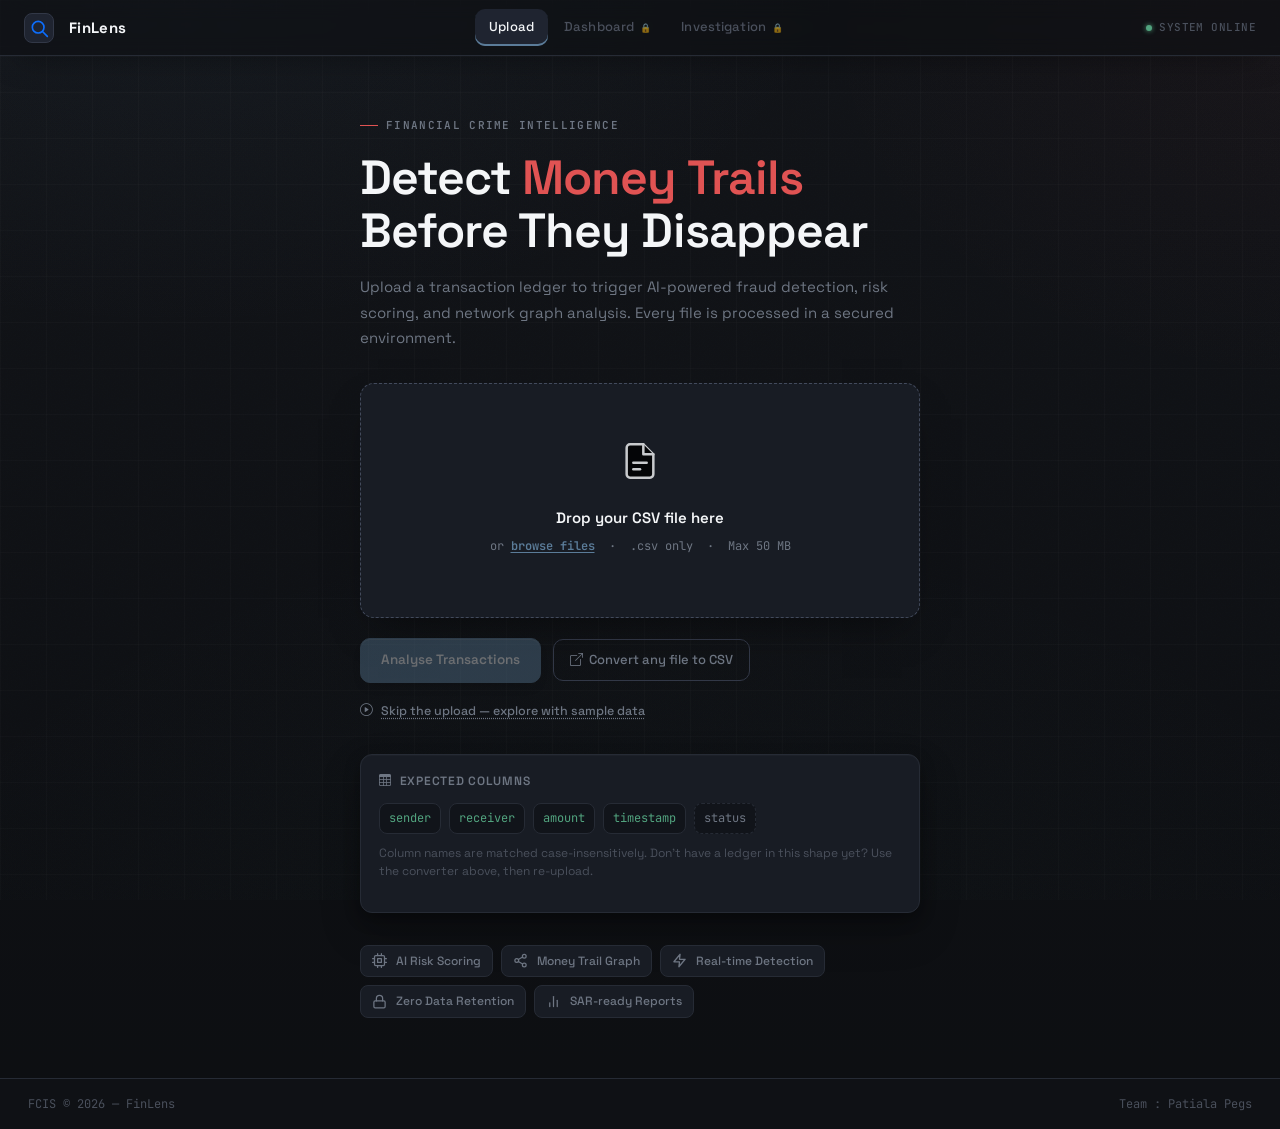
<file: index.html>
<!DOCTYPE html>
<html lang="en">
<head>
  <meta charset="UTF-8" />
  <meta name="viewport" content="width=device-width, initial-scale=1.0" />
  <meta http-equiv="X-Content-Type-Options" content="nosniff" />
  <meta http-equiv="X-Frame-Options" content="DENY" />
  <meta name="referrer" content="strict-origin-when-cross-origin" />
  <title>FinLens</title>

  <link
    rel="stylesheet"
    href="https://cdn.jsdelivr.net/npm/bootstrap@5.3.3/dist/css/bootstrap.min.css"
    integrity="sha384-QWTKZyjpPEjISv5WaRU9OFeRpok6YctnYmDr5pNlyT2bRjXh0JMhjY6hW+ALEwIH"
    crossorigin="anonymous"
  />
  <link
    rel="stylesheet"
    href="https://cdn.jsdelivr.net/npm/bootstrap-icons@1.11.3/font/bootstrap-icons.min.css"
    crossorigin="anonymous"
  />
  <link rel="stylesheet" href="style.css" />
  <link rel="icon" type="image/x-icon" href="favicon.ico">
<link rel="icon" type="image/png" sizes="32x32" href="favicon-32x32.png">
<link rel="icon" type="image/png" sizes="16x16" href="favicon-16x16.png">
<link rel="apple-touch-icon" sizes="192x192" href="favicon-192x192.png">
</head>
<body class="upload-page">

  <!-- ===================== NAVBAR ===================== -->
  <nav class="fcis-navbar">
    <a href="index.html" class="fcis-brand">
      <div class="fcis-brand-icon">
        <svg width="20" height="20" viewBox="0 0 24 24" fill="none" stroke="currentColor" stroke-width="2" stroke-linecap="round" stroke-linejoin="round" aria-hidden="true">
          <circle cx="11" cy="11" r="7"/>
          <line x1="16.5" y1="16.5" x2="22" y2="22"/>
        </svg>
      </div>
      <span class="fcis-brand-name">FinLens</span>
    </a>

    <div class="fcis-nav-links" id="fcis-nav-links">
      <a href="index.html" class="fcis-nav-link active">Upload</a>
      <a href="dashboard.html" class="fcis-nav-link" data-requires-upload>Dashboard</a>
      <a href="investigation.html" class="fcis-nav-link" data-requires-upload>Investigation</a>
    </div>

    <div class="fcis-navbar-right">
      <span class="status-dot"><span class="status-text">SYSTEM ONLINE</span></span>
      <button class="fcis-menu-toggle" id="nav-menu-toggle" aria-label="Toggle navigation menu" aria-expanded="false" aria-controls="fcis-nav-links">
        <span class="menu-bar"></span>
        <span class="menu-bar"></span>
        <span class="menu-bar"></span>
      </button>
    </div>
  </nav>
  <div class="nav-menu-backdrop" id="nav-menu-backdrop"></div>

  <!-- Toast for locked-nav clicks -->
  <div id="nav-toast" class="nav-toast" role="status" aria-live="polite"></div>

  <!-- ===================== HERO ===================== -->
  <main class="upload-hero">
    <div class="upload-hero-inner">

      <div class="upload-eyebrow">Financial Crime Intelligence</div>

      <h1 class="upload-title">
        Detect <span>Money Trails</span><br />Before They Disappear
      </h1>

      <p class="upload-subtitle">
        Upload a transaction ledger to trigger AI-powered fraud detection, risk scoring,
        and network graph analysis. Every file is processed in a secured environment.
      </p>

      <!-- Drop Zone -->
      <div id="drop-zone" class="drop-zone" role="button" aria-label="CSV file upload area" tabindex="0">

        <span class="drop-icon" aria-hidden="true">
          <svg width="40" height="40" viewBox="0 0 24 24" fill="black" stroke="currentColor" stroke-width="1.5" stroke-linecap="round" stroke-linejoin="round">
            <path d="M14 2H6a2 2 0 0 0-2 2v16a2 2 0 0 0 2 2h12a2 2 0 0 0 2-2V8z"/>
            <polyline points="14 2 14 8 20 8"/>
            <line x1="8" y1="13" x2="16" y2="13"/>
            <line x1="8" y1="17" x2="12" y2="17"/>
          </svg>
        </span>

        <p class="drop-title">Drop your CSV file here</p>
        <p class="drop-hint">
          or <span class="drop-browse" id="browse-btn" role="button" tabindex="0">browse files</span>
          &nbsp;·&nbsp; .csv only &nbsp;·&nbsp; Max 50 MB
        </p>

        <input
          type="file"
          id="csv-file-input"
          accept=".csv"
          style="display:none"
          aria-hidden="true"
          tabindex="-1"
        />
      </div>

      <!-- File info row (shown after selection) -->
      <div id="file-selected-info" class="file-selected-info">
        <svg width="16" height="16" viewBox="0 0 24 24" fill="none" stroke="currentColor" stroke-width="2" stroke-linecap="round" stroke-linejoin="round" aria-hidden="true">
          <path d="M21.44 11.05l-9.19 9.19a6 6 0 0 1-8.49-8.49l9.19-9.19a4 4 0 0 1 5.66 5.66L9.41 17.41a2 2 0 0 1-2.83-2.83l8.49-8.48"/>
        </svg>
        <span id="file-name" class="file-name"></span>
        <span id="file-size" class="file-size"></span>
      </div>

      <!-- Status message -->
      <div id="upload-status" class="upload-status" role="status" aria-live="polite">
        <span id="status-icon" class="status-icon"></span>
        <span id="status-msg"></span>
      </div>

      <!-- Actions -->
      <div class="upload-actions">
        <button
          id="upload-btn"
          class="btn-fcis-primary"
          disabled
          aria-label="Upload and analyse CSV file"
        >
          <span>Analyse Transactions</span>
        </button>

        <a
          href="https://cloudconvert.com/csv-converter"
          target="_blank"
          rel="noopener noreferrer"
          class="btn-fcis-ghost"
        >
          <i class="bi bi-box-arrow-up-right" aria-hidden="true"></i>
          Convert any file to CSV
        </a>
      </div>

      <button id="demo-data-btn" class="demo-data-link" type="button">
        <i class="bi bi-play-circle" aria-hidden="true"></i>
        Skip the upload — explore with sample data
      </button>

      <!-- Expected schema -->
      <div class="schema-card">
        <div class="schema-card-header">
          <i class="bi bi-table" aria-hidden="true"></i>
          Expected columns
        </div>
        <div class="schema-cols">
          <code>sender</code>
          <code>receiver</code>
          <code>amount</code>
          <code>timestamp</code>
          <code class="schema-optional">status</code>
        </div>
        <p class="schema-note">
          Column names are matched case-insensitively. Don't have a ledger in this shape yet?
          Use the converter above, then re-upload.
        </p>
      </div>

      <!-- Feature pills -->
      <div class="feature-pills" aria-label="Capabilities">
        <span class="feature-pill">
          <svg width="15" height="15" viewBox="0 0 24 24" fill="none" stroke="currentColor" stroke-width="2" stroke-linecap="round" stroke-linejoin="round" aria-hidden="true">
            <rect x="4" y="4" width="16" height="16" rx="2"/>
            <rect x="9" y="9" width="6" height="6"/>
            <line x1="9"  y1="1"  x2="9"  y2="4"/>
            <line x1="15" y1="1"  x2="15" y2="4"/>
            <line x1="9"  y1="20" x2="9"  y2="23"/>
            <line x1="15" y1="20" x2="15" y2="23"/>
            <line x1="1"  y1="9"  x2="4"  y2="9"/>
            <line x1="1"  y1="15" x2="4"  y2="15"/>
            <line x1="20" y1="9"  x2="23" y2="9"/>
            <line x1="20" y1="15" x2="23" y2="15"/>
          </svg>
          AI Risk Scoring
        </span>
        <span class="feature-pill">
          <svg width="15" height="15" viewBox="0 0 24 24" fill="none" stroke="currentColor" stroke-width="2" stroke-linecap="round" stroke-linejoin="round" aria-hidden="true">
            <circle cx="18" cy="5"  r="3"/>
            <circle cx="6"  cy="12" r="3"/>
            <circle cx="18" cy="19" r="3"/>
            <line x1="8.59"  y1="13.51" x2="15.42" y2="17.49"/>
            <line x1="15.41" y1="6.51"  x2="8.59"  y2="10.49"/>
          </svg>
          Money Trail Graph
        </span>
        <span class="feature-pill">
          <svg width="15" height="15" viewBox="0 0 24 24" fill="none" stroke="currentColor" stroke-width="2" stroke-linecap="round" stroke-linejoin="round" aria-hidden="true">
            <polygon points="13 2 3 14 12 14 11 22 21 10 12 10 13 2"/>
          </svg>
          Real-time Detection
        </span>
        <span class="feature-pill">
          <svg width="15" height="15" viewBox="0 0 24 24" fill="none" stroke="currentColor" stroke-width="2" stroke-linecap="round" stroke-linejoin="round" aria-hidden="true">
            <rect x="3" y="11" width="18" height="11" rx="2" ry="2"/>
            <path d="M7 11V7a5 5 0 0 1 10 0v4"/>
          </svg>
          Zero Data Retention
        </span>
        <span class="feature-pill">
          <svg width="15" height="15" viewBox="0 0 24 24" fill="none" stroke="currentColor" stroke-width="2" stroke-linecap="round" stroke-linejoin="round" aria-hidden="true">
            <line x1="18" y1="20" x2="18" y2="10"/>
            <line x1="12" y1="20" x2="12" y2="4"/>
            <line x1="6"  y1="20" x2="6"  y2="14"/>
          </svg>
          SAR-ready Reports
        </span>
      </div>

    </div>
  </main>

  <!-- Footer -->
  <footer class="fcis-footer">
    <span class="fcis-footer-text">FCIS &copy; 2026 &mdash; FinLens</span>
    <span class="fcis-footer-text">Team : Patiala Pegs</span>
  </footer>

  <!-- ===================== PROCESSING MODAL ===================== -->
  <!-- Hidden until upload starts; app.js drives every stage/status/% below. -->
  <div id="processing-overlay" class="processing-overlay" aria-hidden="true">
    <div class="processing-modal" role="dialog" aria-modal="true" aria-label="Analysis in progress">

      <div class="processing-modal-header">
        <span class="processing-modal-eyebrow">
          <i class="bi bi-cpu" aria-hidden="true"></i>
          FinLens Engine
        </span>
        <h2 class="processing-modal-title">Analyzing Your Ledger</h2>
        <p class="processing-modal-status" id="processing-status-text" aria-live="polite">Preparing upload…</p>
      </div>

      <ul class="processing-stage-list" id="processing-stage-list">
        <li class="processing-stage" data-stage="0">
          <span class="stage-indicator" aria-hidden="true"></span>
          <span class="stage-text">Uploading File</span>
        </li>
        <li class="processing-stage" data-stage="1">
          <span class="stage-indicator" aria-hidden="true"></span>
          <span class="stage-text">Reading CSV</span>
        </li>
        <li class="processing-stage" data-stage="2">
          <span class="stage-indicator" aria-hidden="true"></span>
          <span class="stage-text">Parsing Transactions</span>
        </li>
        <li class="processing-stage" data-stage="3">
          <span class="stage-indicator" aria-hidden="true"></span>
          <span class="stage-text">Building Transaction Network</span>
        </li>
        <li class="processing-stage" data-stage="4">
          <span class="stage-indicator" aria-hidden="true"></span>
          <span class="stage-text">Running Risk Analysis</span>
        </li>
        <li class="processing-stage" data-stage="5">
          <span class="stage-indicator" aria-hidden="true"></span>
          <span class="stage-text">Detecting Suspicious Patterns</span>
        </li>
        <li class="processing-stage" data-stage="6">
          <span class="stage-indicator" aria-hidden="true"></span>
          <span class="stage-text">Generating Investigation Results</span>
        </li>
        <li class="processing-stage" data-stage="7">
          <span class="stage-indicator" aria-hidden="true"></span>
          <span class="stage-text">Analysis Complete</span>
        </li>
      </ul>

      <div class="processing-progress-track">
        <div class="processing-progress-fill" id="processing-progress-fill"></div>
      </div>
    </div>
  </div>

  <script
    src="https://cdn.jsdelivr.net/npm/bootstrap@5.3.3/dist/js/bootstrap.bundle.min.js"
    integrity="sha384-YvpcrYf0tY3lHB60NNkmXc4s9bIOgUxi8T/jzmWBjstz8T8AlGkgqamFxlYEMJF8"
    crossorigin="anonymous"
  ></script>
  <script src="app.js"></script>
</body>
</html>
</file>
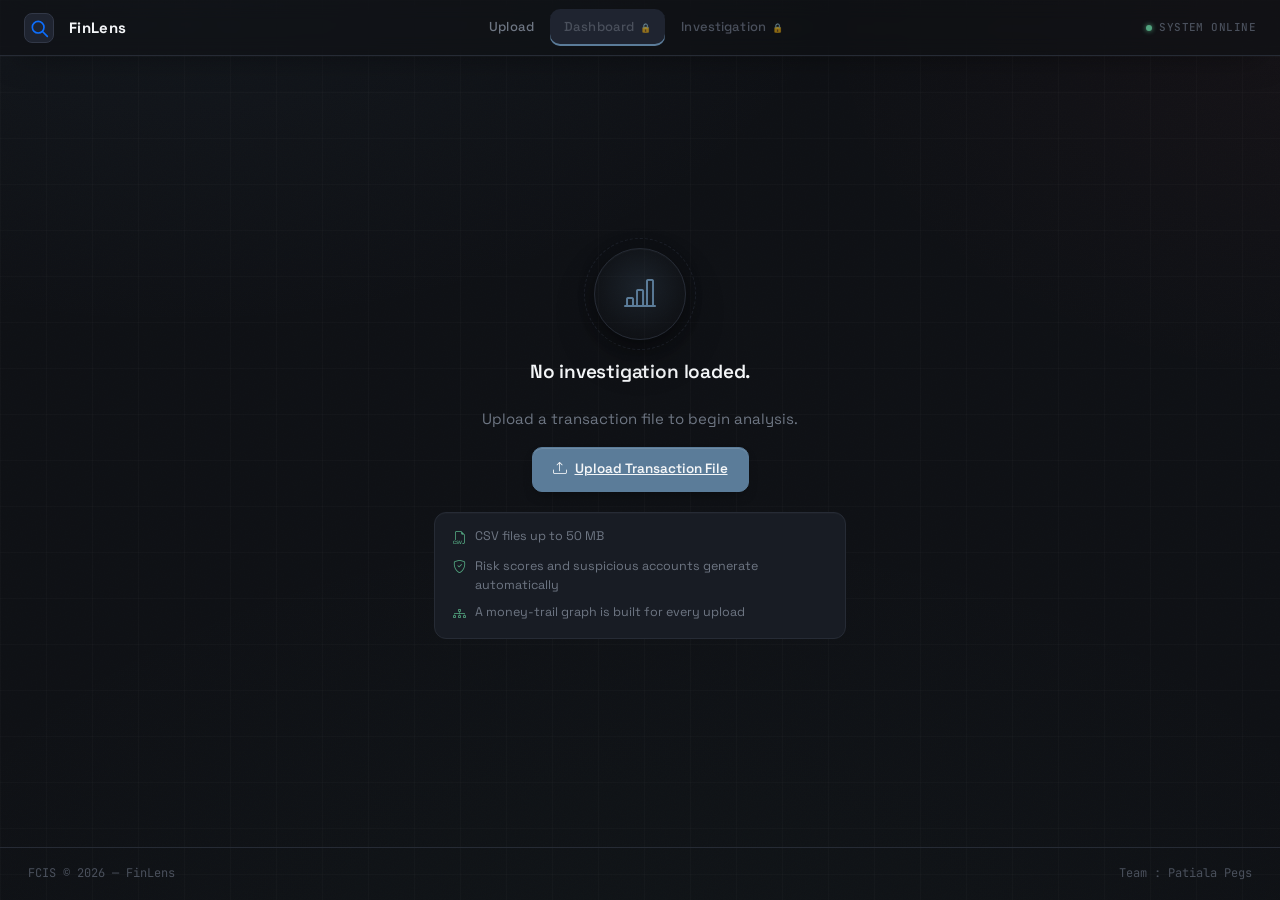
<file: dashboard.html>
<!DOCTYPE html>
<html lang="en">
<head>
  <meta charset="UTF-8" />
  <meta name="viewport" content="width=device-width, initial-scale=1.0" />
  <meta http-equiv="X-Content-Type-Options" content="nosniff" />
  <meta http-equiv="X-Frame-Options" content="DENY" />
  <meta name="referrer" content="strict-origin-when-cross-origin" />
  <title>FinLens — Dashboard</title>

  <link
    rel="stylesheet"
    href="https://cdn.jsdelivr.net/npm/bootstrap@5.3.3/dist/css/bootstrap.min.css"
    integrity="sha384-QWTKZyjpPEjISv5WaRU9OFeRpok6YctnYmDr5pNlyT2bRjXh0JMhjY6hW+ALEwIH"
    crossorigin="anonymous"
  />
  <link
    rel="stylesheet"
    href="https://cdn.jsdelivr.net/npm/bootstrap-icons@1.11.3/font/bootstrap-icons.min.css"
    crossorigin="anonymous"
  />
  <link rel="stylesheet" href="style.css" />
  <link rel="icon" type="image/x-icon" href="favicon.ico">
<link rel="icon" type="image/png" sizes="32x32" href="favicon-32x32.png">
<link rel="icon" type="image/png" sizes="16x16" href="favicon-16x16.png">
<link rel="apple-touch-icon" sizes="192x192" href="favicon-192x192.png">
</head>
<body>

  <!-- ===================== NAVBAR ===================== -->
  <nav class="fcis-navbar">
    <a href="index.html" class="fcis-brand">
      <div class="fcis-brand-icon">
        <svg width="20" height="20" viewBox="0 0 24 24" fill="none" stroke="currentColor" stroke-width="2" stroke-linecap="round" stroke-linejoin="round" aria-hidden="true">
          <circle cx="11" cy="11" r="7"/>
          <line x1="16.5" y1="16.5" x2="22" y2="22"/>
        </svg>
      </div>
      <span class="fcis-brand-name">FinLens</span>
    </a>

    <div class="fcis-nav-links" id="fcis-nav-links">
      <a href="index.html" class="fcis-nav-link">Upload</a>
      <a href="dashboard.html" class="fcis-nav-link active" data-requires-upload>Dashboard</a>
      <a href="investigation.html" class="fcis-nav-link" data-requires-upload>Investigation</a>
    </div>

    <div class="fcis-navbar-right">
      <span class="status-dot"><span class="status-text">SYSTEM ONLINE</span></span>
      <button class="fcis-menu-toggle" id="nav-menu-toggle" aria-label="Toggle navigation menu" aria-expanded="false" aria-controls="fcis-nav-links">
        <span class="menu-bar"></span>
        <span class="menu-bar"></span>
        <span class="menu-bar"></span>
      </button>
    </div>
  </nav>
  <div class="nav-menu-backdrop" id="nav-menu-backdrop"></div>

  <div id="nav-toast" class="nav-toast" role="status" aria-live="polite"></div>

  <!-- ===================== ERROR BANNER ===================== -->
  <div id="error-banner" class="error-banner mx-4 mt-4" role="alert" aria-live="assertive">
    <i class="bi bi-exclamation-triangle-fill" aria-hidden="true"></i>
    <span class="error-msg"></span>
  </div>

  <!-- ===================== EMPTY STATE (no upload yet) ===================== -->
  <div id="dashboard-empty-state" class="page-empty-state" style="display:none;">
    <div class="empty-illustration" aria-hidden="true">
      <i class="bi bi-bar-chart-line"></i>
    </div>

    <h2>No investigation loaded.</h2>
    <p class="empty-lede">Upload a transaction file to begin analysis.</p>

    <a href="index.html" class="btn-fcis-primary">
      <i class="bi bi-upload" aria-hidden="true"></i>
      Upload Transaction File
    </a>

    <ul class="empty-guidance">
      <li><i class="bi bi-filetype-csv" aria-hidden="true"></i> CSV files up to 50&nbsp;MB</li>
      <li><i class="bi bi-shield-check" aria-hidden="true"></i> Risk scores and suspicious accounts generate automatically</li>
      <li><i class="bi bi-diagram-3" aria-hidden="true"></i> A money-trail graph is built for every upload</li>
    </ul>
  </div>

  <!-- ===================== MAIN CONTENT ===================== -->
  <main class="dashboard-layout" id="dashboard-main">

    <div class="page-header d-flex justify-content-between align-items-start flex-wrap gap-3">
      <div>
        <h1 class="page-title">Investigation Overview</h1>
        <p class="page-subtitle">Here's what FinLens found — how money moved through this ledger, and which accounts need a closer look.</p>
      </div>
      <div class="d-flex gap-2">
        <a href="index.html" class="btn-fcis-ghost">
          <i class="bi bi-upload" aria-hidden="true"></i>
          New Upload
        </a>
        <a href="investigation.html" class="btn-fcis-primary">
          <i class="bi bi-diagram-3" aria-hidden="true"></i>
          Open Graph
        </a>
      </div>
    </div>

    <!-- ===================== CASE SUMMARY STRIP ===================== -->
    <section class="case-strip" aria-label="Case summary" id="case-strip">
      <div class="case-strip-item">
        <span class="case-strip-label">Source file</span>
        <span class="case-strip-value" id="case-filename">—</span>
      </div>
      <div class="case-strip-divider"></div>
      <div class="case-strip-item">
        <span class="case-strip-label">Analysed</span>
        <span class="case-strip-value" id="case-uploaded-at">—</span>
      </div>
      <div class="case-strip-divider"></div>
      <div class="case-strip-item">
        <span class="case-strip-label">Status</span>
        <span class="fcis-badge badge-low" id="case-status">Complete</span>
      </div>
    </section>

    <!-- ===================== STATS GRID ===================== -->
    <section aria-label="Summary statistics">
      <div class="section-header-group">
        <div class="section-title">What Happened</div>
        <p class="section-desc">A snapshot of the uploaded ledger — transaction volume, unique accounts, and how much risk is concentrated in this data.</p>
      </div>
      <div class="stats-grid">

        <article class="stat-card stat-info" aria-label="Total Transactions">
          <div class="stat-icon icon-info" aria-hidden="true">
            <i class="bi bi-arrow-left-right"></i>
          </div>
          <div class="stat-value" id="stat-total-tx" aria-live="polite">
            <span class="skeleton" style="width:90px;height:32px;display:inline-block;border-radius:4px;"></span>
          </div>
          <div class="stat-label">Total Transactions</div>
        </article>

        <article class="stat-card stat-safe" aria-label="Total Accounts">
          <div class="stat-icon icon-safe" aria-hidden="true">
            <i class="bi bi-people-fill"></i>
          </div>
          <div class="stat-value" id="stat-total-acc" aria-live="polite">
            <span class="skeleton" style="width:70px;height:32px;display:inline-block;border-radius:4px;"></span>
          </div>
          <div class="stat-label">Total Accounts</div>
        </article>

        <article class="stat-card stat-warning" aria-label="Suspicious Accounts">
          <div class="stat-icon icon-warning" aria-hidden="true">
            <i class="bi bi-exclamation-diamond-fill"></i>
          </div>
          <div class="stat-value" id="stat-suspicious" aria-live="polite">
            <span class="skeleton" style="width:50px;height:32px;display:inline-block;border-radius:4px;"></span>
          </div>
          <div class="stat-label">Suspicious Accounts</div>
        </article>

        <article id="risk-gauge-card" class="stat-card risk-gauge-card" aria-label="Highest Risk Score">
          <div class="risk-gauge-wrap">
            <svg class="risk-gauge-svg" viewBox="0 0 140 140" aria-hidden="true">
              <circle class="risk-gauge-track" cx="70" cy="70" r="58"></circle>
              <circle class="risk-gauge-fill" id="risk-gauge-fill" cx="70" cy="70" r="58"></circle>
            </svg>
            <div class="risk-gauge-center">
              <span class="risk-gauge-percent" id="risk-gauge-percent" aria-live="polite">
                <span class="skeleton" style="width:44px;height:26px;display:inline-block;border-radius:4px;"></span>
              </span>
              <span class="risk-gauge-level" id="risk-gauge-level"></span>
            </div>
          </div>

          <div class="risk-gauge-meta">
            <div class="stat-label">Highest Risk Score</div>
            <ul class="risk-gauge-legend">
              <li><span class="risk-gauge-dot" style="background:var(--low)"></span>Safe</li>
              <li><span class="risk-gauge-dot" style="background:var(--medium)"></span>Warning</li>
              <li><span class="risk-gauge-dot" style="background:var(--high)"></span>Elevated</li>
              <li><span class="risk-gauge-dot" style="background:var(--critical)"></span>Critical</li>
            </ul>
          </div>

          <!-- Legacy target: the original (unchanged) stat-population line
               still writes the raw number here. It's kept off-screen —
               the gauge above is now the real display. -->
          <span id="stat-highest-risk" style="display:none" aria-hidden="true"></span>
        </article>

      </div>
    </section>

    <!-- ===================== RISK TABLE ===================== -->
    <section aria-label="Risk score table">

      <div class="table-toolbar">
        <div class="section-header-group" style="margin-bottom:0;">
          <div class="section-title">Why These Accounts Are Suspicious</div>
          <p class="section-desc">Every account is scored 0–100 from transaction patterns, velocity, and network position. Sort or search to see where the risk is concentrated.</p>
        </div>

        <div class="d-flex gap-3 align-items-center flex-wrap">
          <div class="fcis-search" role="search">
            <i class="bi bi-search fcis-search-icon" aria-hidden="true"></i>
            <input
              type="search"
              id="account-search"
              placeholder="Search account…"
              aria-label="Search accounts by ID"
              autocomplete="off"
              spellcheck="false"
            />
          </div>

          <div class="sort-controls" role="group" aria-label="Sort options">
            <button class="sort-btn sort-active" data-sort="desc" aria-pressed="true">
              <i class="bi bi-sort-down" aria-hidden="true"></i> High
            </button>
            <button class="sort-btn" data-sort="asc" aria-pressed="false">
              <i class="bi bi-sort-up" aria-hidden="true"></i> Low
            </button>
          </div>
        </div>
      </div>

      <div class="fcis-card" style="padding:0; overflow:hidden;">
        <div class="fcis-table-wrapper">
          <table class="fcis-table risk-table" role="table" aria-label="Account risk scores">
            <thead>
              <tr>
                <th scope="col" style="width:48px;">#</th>
                <th scope="col">Account ID</th>
                <th scope="col">Risk Score</th>
              </tr>
            </thead>
            <tbody id="risk-table-body"></tbody>
          </table>
        </div>

        <div id="table-empty" class="empty-state" style="display:none;" aria-live="polite">
          <div class="empty-state-icon" aria-hidden="true">
            <svg width="32" height="32" viewBox="0 0 24 24" fill="none" stroke="currentColor" stroke-width="1.5" stroke-linecap="round" stroke-linejoin="round">
              <circle cx="11" cy="11" r="7"/>
              <line x1="16.5" y1="16.5" x2="22" y2="22"/>
              <line x1="8" y1="11" x2="14" y2="11"/>
            </svg>
          </div>
          <p class="empty-state-text">No accounts match this query.</p>
        </div>

      </div>

    </section>

    <!-- ===================== WHAT'S NEXT ===================== -->
    <div class="next-steps">
      <div class="next-steps-copy">
        <div class="next-steps-eyebrow">
          <i class="bi bi-arrow-right-circle" aria-hidden="true"></i>
          What to investigate next
        </div>
        <div class="next-steps-title">Trace how the money actually moved</div>
        <p class="next-steps-text">Start with the highest-risk accounts above, then open the money-trail graph to see the connections between them, generate an AI case report, and review every flagged transaction.</p>
      </div>
      <div class="next-steps-actions">
        <a href="investigation.html" class="btn-fcis-primary">
          <i class="bi bi-diagram-3" aria-hidden="true"></i>
          Open the Investigation Graph
        </a>
      </div>
    </div>

  </main>

  <!-- ===================== FOOTER ===================== -->
  <footer class="fcis-footer">
    <span class="fcis-footer-text">FCIS &copy; 2026 &mdash; FinLens</span>
    <span class="fcis-footer-text">Team : Patiala Pegs</span>
  </footer>

  <!-- Loading overlay -->
  <div id="loading-overlay" class="loading-overlay" role="status" aria-live="polite" aria-label="Loading dashboard data">
    <div class="loading-card">
      <div class="loading-spinner-lg" aria-hidden="true"></div>
      <p class="loading-label">Fetching analysis results…</p>
      <p class="loading-sub">Reading stored case data</p>
    </div>
  </div>

  <script
    src="https://cdn.jsdelivr.net/npm/bootstrap@5.3.3/dist/js/bootstrap.bundle.min.js"
    integrity="sha384-YvpcrYf0tY3lHB60NNkmXc4s9bIOgUxi8T/jzmWBjstz8T8AlGkgqamFxlYEMJF8"
    crossorigin="anonymous"
  ></script>
  <script src="app.js"></script>
</body>
</html>
</file>
<file: style.css>
@import url('https://fonts.googleapis.com/css2?family=Space+Grotesk:wght@300;400;500;600;700&family=JetBrains+Mono:wght@400;500;600;700&display=swap');

/* ============================================================
   DESIGN TOKENS
   ============================================================ */
:root {
  /* Surfaces */
  --bg-primary:      #0F1115;
  --bg-panel:        #181C24;
  --bg-panel-raised: #1F2430;
  --bg-inset:        #11141A;
  --bg-overlay:      rgba(15, 17, 21, 0.82);

  /* Borders */
  --border-subtle: #262B35;
  --border-default:#323847;
  --border-strong: #424A5C;

  /* Text */
  --text-primary:   #F4F6F8;
  --text-secondary: #6E7683;
  --text-tertiary:  #4A505C;

  /* ============================================================
     SEMANTIC COLOR SYSTEM
     Every color anywhere in the app that carries meaning maps to
     exactly one of these five — nothing else should introduce an
     ad-hoc blue/purple/whatever accent outside this set.

       Critical     Red     — critical risk
       Warning      Amber   — warning-level risk
       Medium       Orange  — medium risk
       Safe         Green   — safe / low risk
       Information  Blue    — informational / navigational, never risk
     ============================================================ */
  --color-critical: #E05353; /* Red */
  --color-warning:  #DF9F4F; /* Amber */
  --color-medium:   #D17A4A; /* Orange */
  --color-safe:     #52A47F; /* Green */
  --color-info:     #5B7C99; /* Blue */

  --color-critical-wash:   rgba(224, 83, 83, 0.12);
  --color-warning-wash:    rgba(223, 159, 79, 0.12);
  --color-medium-wash:     rgba(209, 122, 74, 0.12);
  --color-safe-wash:       rgba(82, 164, 127, 0.12);
  --color-info-wash:       rgba(91, 124, 153, 0.14);

  --color-critical-border: rgba(224, 83, 83, 0.32);
  --color-warning-border:  rgba(223, 159, 79, 0.32);
  --color-medium-border:   rgba(209, 122, 74, 0.32);
  --color-safe-border:     rgba(82, 164, 127, 0.32);
  --color-info-border:     rgba(91, 124, 153, 0.32);

  --color-info-hover: #6E91AC;

  /* Legacy names — every existing var(--critical)/var(--high)/etc.
     usage throughout this file keeps working unchanged. "High" now
     resolves to Warning/Amber and "Medium" to Medium/Orange, per
     the semantic legend above; "accent" is Information/Blue. */
  --critical: var(--color-critical);
  --high:     var(--color-warning);
  --medium:   var(--color-medium);
  --low:      var(--color-safe);

  --critical-wash: var(--color-critical-wash);
  --high-wash:     var(--color-warning-wash);
  --medium-wash:   var(--color-medium-wash);
  --low-wash:      var(--color-safe-wash);

  --critical-border: var(--color-critical-border);
  --high-border:     var(--color-warning-border);
  --medium-border:   var(--color-medium-border);
  --low-border:      var(--color-safe-border);

  /* Neutral accent — used for navigation/action, never for risk */
  --accent:       var(--color-info);
  --accent-hover: var(--color-info-hover);
  --accent-wash:  var(--color-info-wash);
  --accent-border:var(--color-info-border);

  /* Type */
  --font-display: 'Space Grotesk', -apple-system, BlinkMacSystemFont, sans-serif;
  --font-body:    'Space Grotesk', -apple-system, BlinkMacSystemFont, sans-serif;
  --font-mono:    'JetBrains Mono', 'Courier New', monospace;

  /* ============================================================
     TYPE SCALE
     Five tiers, used consistently everywhere instead of one-off
     font-sizes. Fluid (clamp) where a size appears at very
     different viewport widths; fixed where it doesn't.
       Hero Titles    ~48px  — page hero headlines (upload page)
       Major KPIs     ~32px  — the big numbers on stat cards
       Section Titles ~18px  — page-level headings (h1 per page)
       Body           ~15px  — default running text
       Metadata       ~12px  — timestamps, captions, fine print
     ============================================================ */
  --fs-hero:    clamp(30px, 5vw + 14px, 48px);
  --fs-kpi:     clamp(24px, 2.4vw + 16px, 32px);
  --fs-section: clamp(17px, 1vw + 14px, 18px);
  --fs-body:    15px;
  --fs-meta:    12px;

  --lh-hero:    1.12;
  --lh-section: 1.3;
  --lh-body:    1.7;
  --lh-meta:    1.5;

  /* Radii */
  --radius-sm: 8px;
  --radius-md: 10px;
  --radius-lg: 12px;
  --radius-xl: 14px;

  /* Motion */
  --ease: cubic-bezier(0.4, 0, 0.2, 1);
  --motion: 280ms var(--ease);
  --motion-fast: 160ms var(--ease);

  /* Elevation — layered soft shadows, no hard rings, no glow at the edge */
  --shadow-panel:
    0 1px 0 rgba(255, 255, 255, 0.03) inset,
    0 1px 1px rgba(0, 0, 0, 0.4),
    0 10px 24px rgba(0, 0, 0, 0.32),
    0 28px 56px rgba(0, 0, 0, 0.22);
  --shadow-drawer:
    0 1px 0 rgba(255, 255, 255, 0.04) inset,
    0 2px 4px rgba(0, 0, 0, 0.42),
    0 18px 44px rgba(0, 0, 0, 0.46),
    0 36px 88px rgba(0, 0, 0, 0.3);
  --shadow-float:
    0 1px 0 rgba(255, 255, 255, 0.025) inset,
    0 6px 16px rgba(0, 0, 0, 0.3),
    0 18px 40px rgba(0, 0, 0, 0.22);
  --shadow-inset: inset 0 1px 0 rgba(255, 255, 255, 0.02);

  /* Ambient glow — soft and distant, never a ring at the edge */
  --glow-accent:   0 0 90px -34px rgba(91, 124, 153, 0.22);
  --glow-critical: 0 0 80px -32px rgba(224, 83, 83, 0.16);
  --glow-low:      0 0 80px -32px rgba(82, 164, 127, 0.14);
}

*, *::before, *::after { box-sizing: border-box; margin: 0; padding: 0; }
html { scroll-behavior: smooth; }

body {
  font-family: var(--font-body);
  color: var(--text-primary);
  font-size: var(--fs-body);
  line-height: var(--lh-body);
  min-height: 100vh;
  -webkit-font-smoothing: antialiased;
  font-feature-settings: "tnum" 1;
  overflow-x: hidden; /* safety net: no page ever scrolls sideways */

  /* Analyst-desk backdrop: soft ambient glow + near-invisible grid + faint grain.
     Layers are listed top-to-bottom: noise, grid (v), grid (h), then the three
     ambient glows, over the flat base colour. */
  background-color: var(--bg-primary);
  background-image:
    url("data:image/svg+xml,%3Csvg xmlns='http://www.w3.org/2000/svg' width='140' height='140'%3E%3Cfilter id='n'%3E%3CfeTurbulence type='fractalNoise' baseFrequency='0.85' numOctaves='2' stitchTiles='stitch'/%3E%3CfeColorMatrix type='matrix' values='0 0 0 0 1 0 0 0 0 1 0 0 0 0 1 0 0 0 0.05 0'/%3E%3C/filter%3E%3Crect width='100%25' height='100%25' filter='url(%23n)'/%3E%3C/svg%3E"),
    linear-gradient(90deg, rgba(255, 255, 255, 0.014) 1px, transparent 1px),
    linear-gradient(rgba(255, 255, 255, 0.014) 1px, transparent 1px),
    radial-gradient(ellipse 1100px 650px at 14% -8%, rgba(91, 124, 153, 0.065), transparent 62%),
    radial-gradient(ellipse 900px 620px at 104% 4%, rgba(224, 83, 83, 0.03), transparent 58%),
    radial-gradient(ellipse 1300px 800px at 50% 112%, rgba(82, 164, 127, 0.022), transparent 64%);
  background-repeat: repeat, repeat, repeat, no-repeat, no-repeat, no-repeat;
  background-size: 150px 150px, 46px 46px, 46px 46px, 100% 100%, 100% 100%, 100% 100%;
  background-position: 0 0, 0 0, 0 0, 0 0, 0 0, 0 0;
  background-attachment: fixed;
  background-blend-mode: overlay, normal, normal, normal, normal, normal;
}

img, svg, video, canvas { max-width: 100%; height: auto; }

::-webkit-scrollbar { width: 6px; height: 6px; }
::-webkit-scrollbar-track { background: var(--bg-primary); }
::-webkit-scrollbar-thumb { background: var(--border-strong); border-radius: 3px; }
::-webkit-scrollbar-thumb:hover { background: var(--accent); }

:focus-visible { outline: 2px solid var(--accent); outline-offset: 2px; }

h1, h2, h3, h4, h5, h6 {
  font-family: var(--font-display);
  font-weight: 600;
  line-height: 1.25;
  color: var(--text-primary);
  letter-spacing: -0.01em;
}

.mono { font-family: var(--font-mono); }
.text-critical  { color: var(--critical); }
.text-low       { color: var(--low); }
.text-medium    { color: var(--medium); }
.text-muted-custom    { color: var(--text-tertiary); }
.text-secondary-custom { color: var(--text-secondary); }

/* ============================================================
   NAVBAR
   ============================================================ */
.fcis-navbar {
  background: rgba(15, 17, 21, 0.55);
  border-bottom: 1px solid var(--border-subtle);
  box-shadow: 0 1px 0 rgba(255, 255, 255, 0.02), 0 16px 32px -20px rgba(0, 0, 0, 0.6);
  backdrop-filter: blur(10px);
  -webkit-backdrop-filter: blur(10px);
  position: sticky;
  top: 0;
  z-index: 1000;
  padding: 0 24px;
  height: 56px;
  display: flex;
  align-items: center;
  justify-content: space-between;
}

.fcis-brand { display: flex; align-items: center; gap: 15px; text-decoration: none; }

.fcis-brand-icon {
  width: 30px; height: 30px;
  background: var(--bg-panel-raised);
  border: 1px solid var(--border-default);
  border-radius: var(--radius-sm);
  display: flex; align-items: center; justify-content: center;
  font-size: 13px;
}

.fcis-brand-name {
  font-family: var(--font-display);
  font-weight: 700;
  font-size: 15px;
  color: var(--text-primary);
  letter-spacing: 0.02em;
}

.fcis-nav-links { display: flex; align-items: center; gap: 2px; }

.fcis-nav-link {
  font-size: 13px;
  font-weight: 500;
  color: var(--text-secondary);
  text-decoration: none;
  padding: 7px 14px;
  border-radius: var(--radius-md);
  transition: background var(--motion-fast), color var(--motion-fast);
  letter-spacing: 0.01em;
}

.fcis-nav-link:hover { background: var(--bg-panel-raised); color: var(--text-primary); }

.fcis-nav-link.active {
  background: var(--bg-panel-raised);
  color: var(--text-primary);
  box-shadow: inset 0 -2px 0 var(--accent);
}

.fcis-nav-link.nav-locked {
  color: var(--text-tertiary);
  cursor: not-allowed;
  position: relative;
}
.fcis-nav-link.nav-locked:hover { background: transparent; color: var(--text-tertiary); }
.fcis-nav-link.nav-locked::after {
  content: '🔒';
  font-size: 9px;
  margin-left: 6px;
  opacity: 0.6;
  vertical-align: middle;
}

.nav-toast {
  position: fixed;
  top: 68px;
  left: 50%;
  transform: translateX(-50%) translateY(-8px);
  background: var(--bg-panel-raised);
  border: 1px solid var(--border-default);
  color: var(--text-primary);
  font-size: 12.5px;
  font-weight: 500;
  padding: 10px 18px;
  border-radius: var(--radius-md);
  box-shadow: var(--shadow-panel);
  z-index: 2000;
  opacity: 0;
  pointer-events: none;
  transition: opacity var(--motion), transform var(--motion);
  max-width: calc(100vw - 32px);
  text-align: center;
}
.nav-toast.visible { opacity: 1; transform: translateX(-50%) translateY(0); }

.status-dot {
  display: inline-flex; align-items: center; gap: 7px;
  font-family: var(--font-mono);
  font-size: 11px; font-weight: 500;
  letter-spacing: 0.04em;
  color: var(--text-tertiary);
}
.status-dot::before {
  content: '';
  width: 6px; height: 6px;
  border-radius: 50%;
  background: var(--low);
  box-shadow: 0 0 5px var(--low);
  animation: pulse-status 2.5s infinite;
}
@keyframes pulse-status { 0%, 100% { opacity: 1; } 50% { opacity: 0.35; } }

/* ============================================================
   MOBILE NAVBAR — hamburger menu + dropdown panel
   Desktop keeps the original inline nav-links row untouched.
   ============================================================ */
.fcis-navbar-right { display: flex; align-items: center; gap: 12px; }

.fcis-menu-toggle {
  display: none;
  flex-direction: column;
  align-items: center;
  justify-content: center;
  gap: 4px;
  width: 36px;
  height: 36px;
  background: var(--bg-panel-raised);
  border: 1px solid var(--border-default);
  border-radius: var(--radius-md);
  cursor: pointer;
  flex-shrink: 0;
}

.menu-bar {
  width: 16px;
  height: 2px;
  background: var(--text-primary);
  border-radius: 1px;
  transition: transform var(--motion-fast), opacity var(--motion-fast);
}

.fcis-menu-toggle[aria-expanded="true"] .menu-bar:nth-child(1) { transform: translateY(6px) rotate(45deg); }
.fcis-menu-toggle[aria-expanded="true"] .menu-bar:nth-child(2) { opacity: 0; }
.fcis-menu-toggle[aria-expanded="true"] .menu-bar:nth-child(3) { transform: translateY(-6px) rotate(-45deg); }

.nav-menu-backdrop {
  display: none;
  position: fixed;
  inset: 56px 0 0 0;
  background: rgba(0, 0, 0, 0.45);
  z-index: 999;
}
.nav-menu-backdrop.visible { display: block; }

@media (max-width: 768px) {
  .fcis-navbar { padding: 0 14px; }
  .fcis-brand-name { font-size: 14px; }
  .status-dot .status-text { display: none; }
  .fcis-menu-toggle { display: flex; }

  .fcis-nav-links {
    position: fixed;
    top: 56px;
    left: 10px;
    right: 10px;
    flex-direction: column;
    align-items: stretch;
    gap: 4px;
    background: var(--bg-panel);
    border: 1px solid var(--border-default);
    border-radius: var(--radius-lg);
    padding: 8px;
    margin-top: 6px;
    box-shadow: var(--shadow-drawer);
    max-height: 0;
    opacity: 0;
    overflow: hidden;
    pointer-events: none;
    transition: max-height var(--motion), opacity var(--motion);
    z-index: 1001;
  }

  .fcis-nav-links.mobile-open {
    max-height: 260px;
    opacity: 1;
    pointer-events: auto;
  }

  .fcis-nav-link {
    padding: 13px 14px;
    font-size: 14.5px;
    border-radius: var(--radius-md);
  }

  .fcis-nav-link.active { box-shadow: none; background: var(--accent-wash); color: var(--accent); }
}

@media (min-width: 769px) {
  .fcis-menu-toggle { display: none; }
  .nav-menu-backdrop { display: none !important; }
}

/* ============================================================
   CARDS / PANELS
   ============================================================ */
.fcis-card {
  background: var(--bg-panel);
  border: 1px solid var(--border-subtle);
  border-radius: var(--radius-lg);
  padding: 22px;
  box-shadow: var(--shadow-panel);
  transition: border-color var(--motion);
}
.fcis-card:hover { border-color: var(--border-default); }
.fcis-card-sm { padding: 16px; }
.fcis-card-lg { padding: 30px; }

.stat-card {
  background:linear-gradient(#212736 , #191f37) ;
  border: 1px solid var(--border-subtle);
  border-radius: var(--radius-lg);
  padding: 20px 22px;
  box-shadow: var(--shadow-panel);
  transition: border-color var(--motion), transform var(--motion);
  position: relative;
}
.stat-card::before {
  content: '';
  position: absolute;
  top: 14px; left: 0;
  width: 2px;
  height: calc(100% - 28px);
  border-radius: 0 2px 2px 0;
}
.stat-card.stat-info::before    { background: var(--accent); }
.stat-card.stat-safe::before    { background: var(--low); }
.stat-card.stat-warning::before { background: var(--high); }
.stat-card.stat-danger::before  { background: var(--critical); }
.stat-card:hover { border-color: var(--border-default); transform: translateY(-1px); }

.stat-icon {
  width: 36px; height: 36px;
  border-radius: var(--radius-md);
  display: flex; align-items: center; justify-content: center;
  font-size: 16px;
  margin-bottom: 18px;
}
.stat-icon.icon-info    { background: var(--accent-wash);   color: var(--accent); }
.stat-icon.icon-safe    { background: var(--low-wash);      color: var(--low); }
.stat-icon.icon-warning { background: var(--high-wash);     color: var(--high); }
.stat-icon.icon-danger  { background: var(--critical-wash); color: var(--critical); }

.stat-value {
  font-family: var(--font-mono);
  font-size: var(--fs-kpi);
  font-weight: 600;
  line-height: 1;
  margin-bottom: 6px;
  letter-spacing: -0.01em;
  font-variant-numeric: tabular-nums;
}
.stat-label {
  font-size: 11px;
  font-weight: 500;
  color: var(--text-secondary);
  text-transform: uppercase;
  letter-spacing: 0.07em;
}

/* Case summary strip */
.case-strip {
  display: flex;
  align-items: center;
  gap: 20px;
  background: var(--bg-panel);
  border: 1px solid var(--border-subtle);
  border-radius: var(--radius-lg);
  padding: 14px 20px;
  margin-bottom: 20px;
  flex-wrap: wrap;
  box-shadow: var(--shadow-float);
}
.case-strip-item { display: flex; flex-direction: column; gap: 3px; }
.case-strip-label {
  font-size: 10px; font-weight: 600;
  text-transform: uppercase;
  letter-spacing: 0.07em;
  color: var(--text-tertiary);
}
.case-strip-value {
  font-family: var(--font-mono);
  font-size: 13px;
  font-weight: 600;
  color: var(--text-primary);
}
.case-strip-divider { width: 1px; height: 28px; background: var(--border-subtle); }

@media (max-width: 560px) {
  .case-strip { flex-direction: column; align-items: flex-start; gap: 10px; padding: 14px 16px; }
  .case-strip-divider { display: none; }
}

/* ============================================================
   BADGES
   ============================================================ */
.fcis-badge {
  font-family: var(--font-mono);
  font-size: 10.5px;
  font-weight: 600;
  padding: 3px 9px;
  border-radius: var(--radius-sm);
  letter-spacing: 0.04em;
  display: inline-flex;
  align-items: center;
  gap: 4px;
  white-space: nowrap;
}
.badge-critical { background: var(--critical-wash); color: var(--critical); border: 1px solid var(--critical-border); }
.badge-high     { background: var(--high-wash);     color: var(--high);     border: 1px solid var(--high-border); }
.badge-medium   { background: var(--medium-wash);   color: var(--medium);   border: 1px solid var(--medium-border); }
.badge-low      { background: var(--low-wash);      color: var(--low);      border: 1px solid var(--low-border); }

/* ============================================================
   TABLES
   ============================================================ */
.fcis-table-wrapper {
  overflow-x: auto;
  border-radius: var(--radius-lg);
  border: 1px solid var(--border-subtle);
  box-shadow: var(--shadow-inset), 0 10px 24px -14px rgba(0, 0, 0, 0.5);
}
.fcis-table { width: 100%; border-collapse: collapse; font-size: 13px; }
.fcis-table thead tr { background: var(--bg-inset); }
.fcis-table thead th {
  padding: 11px 16px;
  text-align: left;
  font-size: 10.5px;
  font-weight: 600;
  text-transform: uppercase;
  letter-spacing: 0.07em;
  color: var(--text-secondary);
  border-bottom: 1px solid var(--border-subtle);
  white-space: nowrap;
  user-select: none;
}
.fcis-table thead th.sortable { cursor: pointer; transition: color var(--motion-fast); }
.fcis-table thead th.sortable:hover { color: var(--text-primary); }
.fcis-table thead th.sort-active    { color: var(--accent); }
.sort-icon { margin-left: 4px; opacity: 0.5; font-size: 10px; }
.sort-icon.active { opacity: 1; color: var(--accent); }
.fcis-table tbody tr { border-bottom: 1px solid var(--border-subtle); transition: background var(--motion-fast); }
.fcis-table tbody tr:last-child { border-bottom: none; }
.fcis-table tbody tr:hover { background: var(--bg-panel-raised); cursor: pointer; }
.fcis-table tbody td { padding: 12px 16px; color: var(--text-primary); font-size: 13px; }
.fcis-table tbody td.mono-cell { font-family: var(--font-mono); font-size: 12px; }

.risk-bar-wrap { display: flex; align-items: center; gap: 10px; min-width: 150px; }

/* ============================================================
   TABLE → CARD TRANSFORM (mobile)
   Applies to any table tagged .risk-table, .tx-table, or
   .suspicious-table. JS sets data-label on each <td> so the
   label can render via ::before.
   ============================================================ */
@media (max-width: 640px) {
  .fcis-table.risk-table thead,
  .fcis-table.tx-table thead,
  .fcis-table.suspicious-table thead { display: none; }

  .fcis-table.risk-table tbody,
  .fcis-table.tx-table tbody,
  .fcis-table.suspicious-table tbody { display: block; }

  .fcis-table.risk-table tbody tr,
  .fcis-table.tx-table tbody tr,
  .fcis-table.suspicious-table tbody tr {
    display: block;
    background: var(--bg-panel-raised);
    border: 1px solid var(--border-subtle);
    border-radius: var(--radius-md);
    margin: 10px;
    padding: 10px 12px;
    cursor: pointer;
  }

  .fcis-table.risk-table tbody td,
  .fcis-table.tx-table tbody td,
  .fcis-table.suspicious-table tbody td {
    display: flex;
    justify-content: space-between;
    align-items: center;
    gap: 10px;
    padding: 7px 0;
    border-bottom: 1px dashed var(--border-subtle);
    font-size: 13px;
  }

  .fcis-table.risk-table tbody td:last-child,
  .fcis-table.tx-table tbody td:last-child,
  .fcis-table.suspicious-table tbody td:last-child { border-bottom: none; }

  .fcis-table.risk-table tbody td::before,
  .fcis-table.tx-table tbody td::before,
  .fcis-table.suspicious-table tbody td::before {
    content: attr(data-label);
    font-size: 10px;
    font-weight: 700;
    text-transform: uppercase;
    letter-spacing: 0.06em;
    color: var(--text-tertiary);
    flex-shrink: 0;
  }

  /* Rank number is redundant once the table is sorted visually as cards */
  .fcis-table.risk-table tbody td[data-label="Rank"] { display: none; }

  .risk-bar-wrap { min-width: 0; flex: 1; justify-content: flex-end; }

  .fcis-table.risk-table + .fcis-table-wrapper,
  .risk-table.fcis-table,
  .tx-table.fcis-table,
  .suspicious-table.fcis-table { background: transparent; }

  .fcis-table-wrapper:has(.risk-table),
  .fcis-table-wrapper:has(.tx-table),
  .fcis-table-wrapper:has(.suspicious-table) { border: none; background: transparent; max-height: none; }

  .suspicious-table thead th { position: static; } /* sticky header is meaningless once thead is hidden */
}
.risk-bar-track { flex: 1; height: 3px; background: var(--bg-inset); border-radius: 2px; overflow: hidden; }
.risk-bar-fill { height: 100%; border-radius: 2px; transition: width var(--motion); }
.risk-bar-fill.fill-critical { background: var(--critical); }
.risk-bar-fill.fill-high     { background: var(--high); }
.risk-bar-fill.fill-medium   { background: var(--medium); }
.risk-bar-fill.fill-low      { background: var(--low); }
.risk-score-num { font-family: var(--font-mono); font-size: 13px; font-weight: 600; min-width: 26px; text-align: right; }

/* ============================================================
   SEARCH
   ============================================================ */
.fcis-search { position: relative; max-width: 320px; }
.fcis-search-icon { position: absolute; left: 12px; top: 50%; transform: translateY(-50%); color: var(--text-tertiary); font-size: 13px; pointer-events: none; }
.fcis-search input {
  width: 100%;
  background: var(--bg-inset);
  border: 1px solid var(--border-subtle);
  border-radius: var(--radius-md);
  color: var(--text-primary);
  font-family: var(--font-body);
  font-size: 13px;
  padding: 9px 12px 9px 36px;
  outline: none;
  transition: border-color var(--motion-fast), box-shadow var(--motion-fast);
}
.fcis-search input::placeholder { color: var(--text-tertiary); }
.fcis-search input:focus { border-color: var(--accent); box-shadow: 0 0 0 3px var(--accent-wash); }

/* ============================================================
   BUTTONS
   ============================================================ */
.btn-fcis-primary {
  background: var(--accent);
  color: var(--text-primary);
  font-family: var(--font-body);
  font-size: 13.5px;
  font-weight: 600;
  padding: 10px 20px;
  border: 1px solid var(--accent);
  border-radius: var(--radius-md);
  cursor: pointer;
  box-shadow: 0 1px 0 rgba(255, 255, 255, 0.12) inset, 0 6px 14px -6px rgba(0, 0, 0, 0.45);
  transition: background var(--motion-fast), border-color var(--motion-fast), transform var(--motion-fast), box-shadow var(--motion-fast);
  display: inline-flex; align-items: center; gap: 8px;
}
.btn-fcis-primary:hover:not(:disabled) {
  background: var(--accent-hover);
  border-color: var(--accent-hover);
  transform: translateY(-1px);
  box-shadow: 0 1px 0 rgba(255, 255, 255, 0.14) inset, 0 10px 20px -8px rgba(0, 0, 0, 0.5);
}
.btn-fcis-primary:disabled { opacity: 0.4; cursor: not-allowed; transform: none; }

.btn-fcis-danger {
  background: transparent;
  color: var(--critical);
  font-family: var(--font-body);
  font-size: 13.5px;
  font-weight: 600;
  padding: 10px 20px;
  border: 1px solid var(--critical-border);
  border-radius: var(--radius-md);
  cursor: pointer;
  transition: background var(--motion-fast), transform var(--motion-fast);
  display: inline-flex; align-items: center; gap: 8px;
}
.btn-fcis-danger:hover:not(:disabled) { background: var(--critical-wash); }

.btn-fcis-ghost {
  background: transparent;
  color: var(--text-secondary);
  font-family: var(--font-body);
  font-size: 13px;
  font-weight: 500;
  padding: 9px 16px;
  border: 1px solid var(--border-default);
  border-radius: var(--radius-md);
  cursor: pointer;
  transition: background var(--motion-fast), color var(--motion-fast), border-color var(--motion-fast);
  display: inline-flex; align-items: center; gap: 6px;
  text-decoration: none;
}
.btn-fcis-ghost:hover { background: var(--bg-panel-raised); color: var(--text-primary); border-color: var(--border-strong); }

/* ============================================================
   UPLOAD PAGE (index.html)
   ============================================================ */
.upload-page { min-height: 100vh; display: flex; flex-direction: column; }
.upload-hero {
  flex: 1;
  display: flex; align-items: center; justify-content: center;
  padding: clamp(28px, 8vw, 60px) clamp(16px, 5vw, 24px);
  background: linear-gradient(180deg, rgba(255, 255, 255, 0.012), rgba(0, 0, 0, 0.14));
}
.upload-hero-inner { width: 100%; max-width: 560px; }

.upload-eyebrow {
  font-family: var(--font-mono);
  font-size: 11px;
  font-weight: 600;
  text-transform: uppercase;
  letter-spacing: 0.12em;
  color: var(--text-secondary);
  margin-bottom: clamp(10px, 3vw, 16px);
  display: flex; align-items: center; gap: 8px;
}
.upload-eyebrow::before { content: ''; width: 18px; height: 1px; background: var(--critical); }

.upload-title {
  font-family: var(--font-display);
  font-size: var(--fs-hero);
  font-weight: 600;
  line-height: var(--lh-hero);
  margin-bottom: 16px;
  letter-spacing: -0.02em;
}
.upload-title span { color: var(--critical); }

.upload-subtitle { font-size: clamp(14px, 3.2vw, var(--fs-body)); color: var(--text-secondary); line-height: var(--lh-body); margin-bottom: clamp(22px, 6vw, 32px); }

.drop-zone {
  background: var(--bg-panel);
  border: 1px dashed var(--border-strong);
  border-radius: var(--radius-xl);
  padding: clamp(28px, 8vw, 44px) clamp(18px, 6vw, 32px);
  text-align: center;
  cursor: pointer;
  box-shadow: 0 18px 40px -18px rgba(0, 0, 0, 0.55);
  transition: border-color var(--motion), background var(--motion), box-shadow var(--motion);
  position: relative;
}
.drop-zone:hover, .drop-zone.drag-over { border-color: var(--color-info); background: var(--color-info-wash); }
.drop-zone.drag-over { border-style: solid; }
.drop-zone.has-file  { border-color: var(--color-safe); border-style: solid; background: var(--color-safe-wash); }
.drop-zone.error-state { border-color: var(--color-critical); border-style: solid; background: var(--color-critical-wash); }

.drop-icon { font-size: 36px; margin-bottom: 16px; display: block; opacity: 0.8; transition: transform var(--motion); }
.drop-zone:hover .drop-icon { transform: translateY(-2px); }
.drop-title { font-size: 15px; font-weight: 600; margin-bottom: 6px; color: var(--text-primary); }
.drop-hint { font-size: 12px; color: var(--text-secondary); font-family: var(--font-mono); }
.drop-browse { color: var(--color-info); font-weight: 600; cursor: pointer; text-decoration: underline; text-underline-offset: 2px; }

.file-selected-info {
  display: none;
  align-items: center; justify-content: center; gap: 10px;
  margin-top: 14px;
  padding: 10px 16px;
  background: var(--bg-inset);
  border: 1px solid var(--border-subtle);
  border-radius: var(--radius-md);
}
.file-selected-info.visible { display: flex; }
.file-name { font-family: var(--font-mono); font-size: 12px; color: var(--low); font-weight: 600; }
.file-size { font-family: var(--font-mono); font-size: 11px; color: var(--text-tertiary); }

.upload-status {
  margin-top: 16px;
  padding: 11px 16px;
  border-radius: var(--radius-md);
  font-size: 13px;
  font-weight: 500;
  display: none;
  align-items: center; gap: 8px;
}
.upload-status.visible { display: flex; }
.upload-status.status-error   { background: var(--critical-wash); color: var(--critical); border: 1px solid var(--critical-border); }
.upload-status.status-success { background: var(--low-wash);      color: var(--low);      border: 1px solid var(--low-border); }
.upload-status.status-loading { background: var(--accent-wash);   color: var(--accent);   border: 1px solid var(--accent-border); }

@keyframes spin { to { transform: rotate(360deg); } }

/* ============================================================
   PROCESSING MODAL
   Full-screen staged analysis experience shown while a real
   upload is in flight. Stage 0 tracks real upload byte-progress
   (XHR upload.onprogress); stages 1-6 have no backend signal to
   sync to, so they advance on a steady timer as a clearly
   best-effort approximation; stage 7 ("Analysis Complete") only
   ever fires on an actual successful server response.
   ============================================================ */
.processing-overlay {
  position: fixed;
  inset: 0;
  z-index: 3000;
  display: none;
  align-items: center;
  justify-content: center;
  padding: 24px;
  background: rgba(10, 12, 16, 0.72);
  backdrop-filter: blur(6px);
  -webkit-backdrop-filter: blur(6px);
  opacity: 0;
  transition: opacity 260ms var(--ease);
}
.processing-overlay.visible { display: flex; opacity: 1; }

.processing-modal {
  width: 100%;
  max-width: 420px;
  padding: 32px 30px 26px;
  border-radius: var(--radius-xl);
  background: linear-gradient(180deg, var(--bg-panel-raised), var(--bg-panel));
  border: 1px solid var(--border-default);
  box-shadow: var(--shadow-drawer), var(--glow-accent);
  transform: translateY(10px) scale(0.98);
  opacity: 0;
  transition: transform 380ms var(--ease), opacity 380ms var(--ease);
}
.processing-overlay.visible .processing-modal { transform: translateY(0) scale(1); opacity: 1; }

.processing-modal-header { text-align: center; margin-bottom: 26px; }

.processing-modal-eyebrow {
  display: inline-flex;
  align-items: center;
  gap: 6px;
  font-family: var(--font-mono);
  font-size: 10px;
  font-weight: 700;
  text-transform: uppercase;
  letter-spacing: 0.14em;
  color: var(--accent);
  margin-bottom: 10px;
}

.processing-modal-title {
  font-family: var(--font-display);
  font-size: var(--fs-section);
  font-weight: 600;
  letter-spacing: -0.01em;
  margin-bottom: 6px;
}

.processing-modal-status {
  font-size: var(--fs-meta);
  color: var(--text-secondary);
  min-height: 18px;
  transition: opacity 200ms var(--ease);
}

.processing-stage-list {
  list-style: none;
  display: flex;
  flex-direction: column;
  gap: 3px;
  margin-bottom: 22px;
}

.processing-stage {
  display: flex;
  align-items: center;
  gap: 12px;
  padding: 8px 10px;
  border-radius: var(--radius-md);
  opacity: 0;
  transform: translateY(6px);
  transition: opacity 320ms var(--ease), transform 320ms var(--ease), background 200ms var(--ease);
}
/* Stages reveal in sequence rather than all sitting there at once. */
.processing-stage.stage-visible { opacity: 1; transform: translateY(0); }
.processing-stage.stage-active { background: var(--bg-inset); }

.stage-indicator {
  flex-shrink: 0;
  width: 18px;
  height: 18px;
  border-radius: 50%;
  border: 1.5px solid var(--border-default);
  position: relative;
  display: flex;
  align-items: center;
  justify-content: center;
}

.stage-text {
  font-size: 13px;
  color: var(--text-tertiary);
  transition: color var(--motion-fast), font-weight var(--motion-fast);
}

/* Active stage — spinning ring + a soft pulse on the row itself */
.processing-stage.stage-active .stage-indicator {
  border-color: var(--accent);
  border-top-color: transparent;
  animation: processing-spin 0.8s linear infinite;
}
.processing-stage.stage-active .stage-text {
  color: var(--text-primary);
  font-weight: 600;
}
.processing-stage.stage-active .stage-indicator::after {
  content: '';
  position: absolute;
  inset: -5px;
  border-radius: 50%;
  box-shadow: 0 0 0 0 var(--accent-wash);
  animation: processing-pulse 1.6s ease-out infinite;
}

@keyframes processing-spin { to { transform: rotate(360deg); } }
@keyframes processing-pulse {
  0%   { box-shadow: 0 0 0 0 var(--accent-wash); }
  70%  { box-shadow: 0 0 0 8px rgba(91, 124, 153, 0); }
  100% { box-shadow: 0 0 0 0 rgba(91, 124, 153, 0); }
}

/* Completed stage — green check, quiet pop-in, no lingering emphasis */
.processing-stage.stage-done .stage-indicator {
  border-color: var(--color-safe);
  background: var(--color-safe);
  animation: processing-check-in 340ms var(--ease);
}
.processing-stage.stage-done .stage-indicator::after {
  content: '✓';
  font-size: 10px;
  font-weight: 700;
  color: var(--bg-primary);
  line-height: 1;
  animation: none;
  box-shadow: none;
  position: static;
  inset: auto;
}
.processing-stage.stage-done .stage-text { color: var(--text-secondary); font-weight: 500; }

@keyframes processing-check-in {
  0%   { transform: scale(0.4); opacity: 0.5; }
  60%  { transform: scale(1.15); }
  100% { transform: scale(1); opacity: 1; }
}

/* Error — best-effort marker on whichever stage was active; the
   real reason always surfaces in the status line beneath the title. */
.processing-stage.stage-error .stage-indicator {
  border-color: var(--color-critical);
  background: var(--color-critical);
}
.processing-stage.stage-error .stage-indicator::after {
  content: '!';
  font-size: 10px;
  font-weight: 800;
  color: var(--bg-primary);
  line-height: 1;
}
.processing-stage.stage-error .stage-text { color: var(--color-critical); font-weight: 600; }

.processing-progress-track {
  height: 4px;
  border-radius: 999px;
  background: var(--bg-inset);
  overflow: hidden;
}
.processing-progress-fill {
  position: relative;
  height: 100%;
  width: 0%;
  border-radius: 999px;
  background: linear-gradient(90deg, var(--accent), var(--accent-hover));
  transition: width 550ms cubic-bezier(0.4, 0, 0.2, 1);
  overflow: hidden;
}
.processing-progress-fill::after {
  content: '';
  position: absolute;
  inset: 0;
  background: linear-gradient(110deg, transparent 30%, rgba(255, 255, 255, 0.28) 50%, transparent 70%);
  background-size: 200% 100%;
  animation: processing-shimmer 1.7s linear infinite;
}
@keyframes processing-shimmer {
  from { background-position: 160% 0; }
  to   { background-position: -60% 0; }
}

@media (max-width: 480px) {
  .processing-modal { padding: 26px 20px 20px; }
  .stage-text { font-size: 12.5px; }
}

.upload-actions { margin-top: 20px; display: flex; gap: 12px; align-items: center; flex-wrap: wrap; }

@media (max-width: 480px) {
  .upload-actions { flex-direction: column; align-items: stretch; }
  .upload-actions .btn-fcis-primary,
  .upload-actions .btn-fcis-ghost { width: 100%; justify-content: center; }
}

/* Comfortable tap targets everywhere on touch-sized screens */
@media (max-width: 768px) {
  .btn-fcis-primary,
  .btn-fcis-ghost,
  .btn-fcis-danger { min-height: 44px; }

  .sort-btn { min-height: 38px; }
  .filter-chip,
  .tx-view-btn { min-height: 34px; }
  .graph-btn { width: 38px; height: 38px; }
  .demo-data-link { min-height: 44px; align-items: center; }
}

.demo-data-link {
  display: inline-flex;
  align-items: center;
  gap: 8px;
  margin-top: 14px;
  background: none;
  border: none;
  color: var(--text-secondary);
  font-family: var(--font-body);
  font-size: 12.5px;
  font-weight: 500;
  cursor: pointer;
  padding: 4px 0;
  text-decoration: underline dotted;
  text-underline-offset: 3px;
  transition: color var(--motion-fast);
}
.demo-data-link:hover { color: var(--accent-hover); }

.schema-card {
  margin-top: clamp(18px, 5vw, 28px);
  background: var(--bg-panel);
  border: 1px solid var(--border-subtle);
  border-radius: var(--radius-lg);
  padding: clamp(13px, 4vw, 16px) clamp(14px, 4vw, 18px);
  box-shadow: var(--shadow-float);
}
.schema-card-header {
  display: flex; align-items: center; gap: 8px;
  font-size: 12px;
  font-weight: 600;
  text-transform: uppercase;
  letter-spacing: 0.06em;
  color: var(--text-secondary);
  margin-bottom: 12px;
}
.schema-cols { display: flex; flex-wrap: wrap; gap: 8px; margin-bottom: 10px; }
.schema-cols code {
  font-family: var(--font-mono);
  font-size: 12px;
  background: var(--bg-inset);
  border: 1px solid var(--border-subtle);
  color: var(--low);
  padding: 4px 9px;
  border-radius: var(--radius-sm);
}
.schema-cols code.schema-optional { color: var(--text-secondary); border-style: dashed; }
.schema-note { font-size: var(--fs-meta); color: var(--text-tertiary); line-height: var(--lh-meta); }

.feature-pills { display: flex; flex-wrap: wrap; gap: 8px; margin-top: clamp(20px, 6vw, 32px); }

@media (max-width: 400px) {
  /* Keep the two pills that matter most; trim decorative noise on the smallest phones */
  .feature-pills .feature-pill:nth-child(n+4) { display: none; }
}
.feature-pill {
  font-size: 12px;
  font-weight: 500;
  color: var(--text-secondary);
  background: var(--bg-panel);
  border: 1px solid var(--border-subtle);
  border-radius: var(--radius-sm);
  padding: 5px 11px;
  display: inline-flex; align-items: center; gap: 9px;
  transition: border-color var(--motion-fast), color var(--motion-fast);
}
.feature-pill:hover { border-color: var(--border-strong); color: var(--bg-primary); background: var(--color-info-hover); }
.feature-pill span { font-size: 10px; }

/* ============================================================
   PAGE EMPTY STATE (Dashboard / Investigation before upload)
   ============================================================ */
.page-empty-state {
  min-height: calc(100vh - 56px - 53px);
  display: flex;
  flex-direction: column;
  align-items: center;
  justify-content: center;
  text-align: center;
  padding: 60px 24px;
  gap: 14px;
  max-width: 460px;
  margin: 0 auto;
}
.page-empty-state h2 { font-size: 19px; }
.page-empty-state .empty-lede { font-size: var(--fs-body); color: var(--text-secondary); line-height: var(--lh-body); margin-bottom: 2px; }

/* Illustration placeholder: a soft glowing badge around a single glyph,
   in keeping with the app's restrained-glow / thin-border language
   rather than a literal picture. */
.empty-illustration {
  position: relative;
  width: 92px;
  height: 92px;
  border-radius: 50%;
  display: flex;
  align-items: center;
  justify-content: center;
  background: radial-gradient(circle at 50% 42%, rgba(91, 124, 153, 0.16), rgba(91, 124, 153, 0.02) 62%, transparent 76%);
  border: 1px solid var(--border-subtle);
  box-shadow: var(--shadow-float), var(--glow-accent);
  margin-bottom: 6px;
}
.empty-illustration::after {
  content: '';
  position: absolute;
  inset: -11px;
  border-radius: 50%;
  border: 1px dashed var(--border-default);
  opacity: 0.4;
}
.empty-illustration i {
  font-size: 32px;
  color: var(--accent);
}

.empty-guidance {
  list-style: none;
  display: flex;
  flex-direction: column;
  gap: 9px;
  margin-top: 6px;
  padding: 14px 18px;
  width: 100%;
  background: var(--bg-panel);
  border: 1px solid var(--border-subtle);
  border-radius: var(--radius-lg);
  box-shadow: var(--shadow-inset);
  text-align: left;
}
.empty-guidance li {
  display: flex;
  align-items: flex-start;
  gap: 9px;
  font-size: 12.5px;
  color: var(--text-secondary);
  line-height: 1.5;
}
.empty-guidance li i {
  flex-shrink: 0;
  margin-top: 1px;
  font-size: 13px;
  color: var(--low);
}

@media (max-width: 480px) {
  .page-empty-state { padding: 44px 18px; gap: 12px; }
  .empty-illustration { width: 80px; height: 80px; }
  .empty-illustration i { font-size: 28px; }
}

/* ============================================================
   DASHBOARD PAGE
   ============================================================ */
.dashboard-layout { padding: clamp(16px, 5vw, 26px) clamp(14px, 5vw, 28px); max-width: 1400px; margin: 0 auto; background: linear-gradient(180deg, rgba(255, 255, 255, 0.012), rgba(0, 0, 0, 0.14)); }
.page-header { margin-bottom: clamp(18px, 5vw, 26px); }
.page-title { font-family: var(--font-display); font-size: var(--fs-section); line-height: var(--lh-section); font-weight: 600; letter-spacing: -0.01em; }
.page-subtitle { font-size: var(--fs-meta); color: var(--text-secondary); line-height: var(--lh-meta); margin-top: 4px; }

@media (max-width: 560px) {
  .page-header { flex-direction: column; align-items: stretch !important; gap: 10px; }
  .page-header > div:last-child { display: flex; gap: 8px; }
  .page-header > div:last-child > a { flex: 1; justify-content: center; }
}
.section-title {
  font-size: 13px; font-weight: 600; color: var(--text-primary);
  display: flex; align-items: center; gap: 8px;
  text-transform: uppercase; letter-spacing: 0.06em;
}
.section-title::before { content: ''; width: 3px; height: 14px; background: var(--accent); border-radius: 2px; display: inline-block; }

/* ============================================================
   NARRATIVE SECTION HEADERS
   A section-title (eyebrow) paired with one line of plain-English
   framing underneath it — used to walk the reader through what
   happened, why it matters, and what to do next.
   ============================================================ */
.section-header-group { margin-bottom: 16px; }
.section-header-group .section-title { margin-bottom: 5px; }
.section-desc {
  font-size: var(--fs-meta);
  line-height: var(--lh-meta);
  color: var(--text-secondary);
  max-width: 640px;
}

/* Graph panel framing — sits between the header and the canvas,
   doesn't touch #network-graph or how it renders. */
.graph-subtitle {
  padding: 8px 18px 0;
  font-size: var(--fs-meta);
  color: var(--text-secondary);
  flex-shrink: 0;
}
.graph-subtitle strong { color: var(--text-primary); font-weight: 600; }

/* Closing "what's next" call-to-action — appears at the bottom of
   both Dashboard and Investigation to keep the reader moving
   through the investigation instead of dead-ending on a table. */
.next-steps {
  margin-top: 28px;
  padding: 20px 24px;
  border-radius: var(--radius-lg);
  border: 1px solid var(--border-subtle);
  background: linear-gradient(135deg, var(--bg-panel), var(--bg-panel-raised));
  box-shadow: var(--shadow-float);
  display: flex;
  align-items: center;
  justify-content: space-between;
  gap: 20px;
  flex-wrap: wrap;
}
.next-steps-copy { max-width: 560px; }
.next-steps-eyebrow {
  display: flex;
  align-items: center;
  gap: 7px;
  font-family: var(--font-mono);
  font-size: 10px;
  font-weight: 700;
  text-transform: uppercase;
  letter-spacing: 0.12em;
  color: var(--accent);
  margin-bottom: 6px;
}
.next-steps-title { font-size: var(--fs-section); font-weight: 600; margin-bottom: 4px; }
.next-steps-text { font-size: var(--fs-meta); color: var(--text-secondary); line-height: var(--lh-meta); }
.next-steps-actions { flex-shrink: 0; display: flex; gap: 10px; flex-wrap: wrap; }

@media (max-width: 640px) {
  .next-steps { flex-direction: column; align-items: stretch; text-align: left; padding: 18px; }
  .next-steps-actions { justify-content: stretch; }
  .next-steps-actions .btn-fcis-primary,
  .next-steps-actions .btn-fcis-ghost { flex: 1; justify-content: center; }
}

.stats-grid { display: grid; grid-template-columns: repeat(4, 1fr); gap: 14px; margin-bottom: 24px; }
@media (max-width: 1024px) { .stats-grid { grid-template-columns: repeat(2, 1fr); } }
@media (max-width: 540px)  { .stats-grid { grid-template-columns: 1fr; gap: 10px; } }

/* ============================================================
   CIRCULAR RISK GAUGE
   Replaces the plain "Highest Risk Score" number. Presentation
   only — the percentage and tier both come straight from the
   existing risk score / riskTier(), unmodified.
   ============================================================ */
.risk-gauge-card {
  grid-column: span 2;
  display: flex;
  flex-direction: row;
  align-items: center;
  gap: 20px;
  padding: 18px 22px;
}
.risk-gauge-card::before { background: var(--gauge-accent, var(--critical)); }

@media (max-width: 1024px) { .risk-gauge-card { grid-column: span 2; } }
@media (max-width: 640px)  { .risk-gauge-card { flex-direction: column; text-align: center; gap: 14px; } }
@media (max-width: 540px)  { .risk-gauge-card { grid-column: span 1; } }

.risk-gauge-wrap {
  position: relative;
  width: 108px;
  height: 108px;
  flex-shrink: 0;
}
.risk-gauge-svg { width: 100%; height: 100%; transform: rotate(-90deg); }

.risk-gauge-track {
  fill: none;
  stroke: var(--bg-inset);
  stroke-width: 10;
}
.risk-gauge-fill {
  fill: none;
  stroke: var(--critical);
  stroke-width: 10;
  stroke-linecap: round;
  transition: stroke-dashoffset 1100ms cubic-bezier(0.4, 0, 0.2, 1), stroke 400ms ease;
}

.risk-gauge-center {
  position: absolute;
  inset: 0;
  display: flex;
  flex-direction: column;
  align-items: center;
  justify-content: center;
  gap: 2px;
}
.risk-gauge-percent {
  font-family: var(--font-mono);
  font-size: 22px;
  font-weight: 700;
  color: var(--text-primary);
  line-height: 1;
  font-variant-numeric: tabular-nums;
}
.risk-gauge-level {
  font-size: 10px;
  font-weight: 700;
  text-transform: uppercase;
  letter-spacing: 0.08em;
  min-height: 12px;
}

.risk-gauge-meta { display: flex; flex-direction: column; gap: 10px; min-width: 0; }

.risk-gauge-legend {
  list-style: none;
  display: flex;
  flex-wrap: wrap;
  gap: 8px 14px;
}
.risk-gauge-legend li {
  display: inline-flex;
  align-items: center;
  gap: 6px;
  font-size: 11px;
  font-weight: 500;
  color: var(--text-secondary);
}
.risk-gauge-dot { width: 8px; height: 8px; border-radius: 50%; flex-shrink: 0; }

@media (max-width: 640px) {
  .risk-gauge-meta { align-items: center; }
  .risk-gauge-legend { justify-content: center; }
}

@media (max-width: 540px) {
  .stat-card { padding: 16px 18px; }
  .stat-icon { width: 32px; height: 32px; margin-bottom: 12px; font-size: 14px; }
}

.table-toolbar { display: flex; align-items: flex-start; justify-content: space-between; flex-wrap: wrap; gap: 12px; margin-bottom: 16px; }

@media (max-width: 560px) {
  .table-toolbar { flex-direction: column; align-items: stretch; }
  .table-toolbar > .d-flex { flex-direction: column; align-items: stretch; }
  .fcis-search { max-width: none; }
  .sort-controls { display: flex; }
  .sort-btn { flex: 1; justify-content: center; }
}

.sort-controls { display: flex; gap: 6px; }
.sort-btn {
  font-size: 10.5px; font-weight: 600; font-family: var(--font-mono);
  padding: 6px 11px;
  border: 1px solid var(--border-subtle);
  border-radius: var(--radius-md);
  background: var(--bg-inset);
  color: var(--text-tertiary);
  cursor: pointer;
  transition: color var(--motion-fast), border-color var(--motion-fast), background var(--motion-fast);
  letter-spacing: 0.04em;
  text-transform: uppercase;
}
.sort-btn:hover       { color: var(--text-primary); border-color: var(--border-strong); }
.sort-btn.sort-active { color: var(--accent); border-color: var(--accent-border); background: var(--accent-wash); }

.empty-state { text-align: center; padding: 56px 24px; color: var(--text-tertiary); }
.empty-state-icon { font-size: 32px; margin-bottom: 12px; opacity: 0.4; }
.empty-state-text { font-size: var(--fs-meta); line-height: var(--lh-meta); }

.skeleton {
  background: linear-gradient(90deg, var(--bg-panel-raised) 25%, var(--bg-inset) 50%, var(--bg-panel-raised) 75%);
  background-size: 200% 100%;
  animation: shimmer 1.4s infinite;
  border-radius: var(--radius-sm);
}
@keyframes shimmer { 0% { background-position: 200% 0; } 100% { background-position: -200% 0; } }
.skeleton-row td { padding: 16px; }
.skeleton-cell { height: 14px; }

/* ============================================================
   INVESTIGATION PAGE — graph-first, overlay drawers
   ============================================================ */
body:has(.investigation-wrapper) { overflow-x: hidden; }

.investigation-wrapper {
  height: calc(100vh - 56px);
  padding: 16px;
  max-width: 1900px;
  margin: 0 auto;
  display: flex;
  flex-direction: column;
  background: linear-gradient(180deg, rgba(255, 255, 255, 0.012), rgba(0, 0, 0, 0.14));
}
.inv-stage { position: relative; flex: 1; min-height: 0; display: flex; }

/* ============================================================
   MISSION CONTROL HEADER
   Analyst-console strip above the graph: filename, aggregate
   risk score, and analysis status. Deliberately terminal-like —
   mono type, tight tracking, no case numbers.
   ============================================================ */
.mission-control {
  position: relative;
  display: flex;
  align-items: center;
  justify-content: space-between;
  gap: 24px;
  flex-wrap: wrap;
  flex-shrink: 0;
  margin-bottom: 14px;
  padding: 16px 22px 16px 24px;
  background: linear-gradient(180deg, #1c222d, #171b23);
  border: 1px solid var(--border-default);
  border-radius: var(--radius-lg);
  box-shadow: var(--shadow-panel), var(--glow-accent);
  overflow: hidden;
}

.mission-control::before {
  content: '';
  position: absolute;
  top: 0; left: 0;
  width: 3px;
  height: 100%;
  background: var(--accent);
}

.mission-control-primary {
  display: flex;
  flex-direction: column;
  gap: 5px;
  min-width: 0;
  flex: 1 1 240px;
}

.mc-eyebrow {
  display: flex;
  align-items: center;
  gap: 6px;
  font-family: var(--font-mono);
  font-size: 10px;
  font-weight: 700;
  text-transform: uppercase;
  letter-spacing: 0.14em;
  color: var(--text-tertiary);
}

.mc-filename {
  font-family: var(--font-mono);
  font-size: clamp(15px, 2.3vw, var(--fs-section));
  font-weight: 600;
  line-height: var(--lh-section);
  color: var(--text-primary);
  letter-spacing: -0.01em;
  white-space: nowrap;
  overflow: hidden;
  text-overflow: ellipsis;
  max-width: 100%;
}

.mc-subline {
  font-size: var(--fs-meta);
  color: var(--text-secondary);
  line-height: var(--lh-meta);
}

.mc-selected-entity {
  font-family: var(--font-mono);
  color: var(--accent);
  font-weight: 600;
  margin-left: 6px;
}

.mission-control-stats {
  display: flex;
  align-items: center;
  gap: 22px;
  flex-wrap: wrap;
}

.mc-stat { display: flex; flex-direction: column; gap: 5px; }

.mc-stat-label {
  font-family: var(--font-mono);
  font-size: 9.5px;
  font-weight: 700;
  text-transform: uppercase;
  letter-spacing: 0.12em;
  color: var(--text-tertiary);
}

.mc-stat-value {
  font-family: var(--font-mono);
  font-size: 14px;
  font-weight: 700;
  color: var(--text-primary);
  display: flex;
  align-items: center;
  gap: 6px;
}

.mc-stat-divider { width: 1px; height: 30px; background: var(--border-subtle); flex-shrink: 0; }

.mc-risk-tier { letter-spacing: 0.04em; }
.mc-risk-tier.tier-critical { color: var(--critical); }
.mc-risk-tier.tier-high     { color: var(--high); }
.mc-risk-tier.tier-medium   { color: var(--medium); }
.mc-risk-tier.tier-low      { color: var(--low); }
.mc-risk-pct { font-family: var(--font-mono); font-size: var(--fs-meta); font-weight: 500; color: var(--text-secondary); }

.mc-status-value.status-complete { color: var(--low); }
.mc-status-value.status-pending  { color: var(--text-tertiary); }

.mc-status-dot {
  width: 7px; height: 7px;
  border-radius: 50%;
  background: currentColor;
  box-shadow: 0 0 5px currentColor;
  flex-shrink: 0;
}
.mc-status-value.status-complete .mc-status-dot { animation: pulse-status 2.5s infinite; }

.mc-entity-badge { font-size: 11px; }

.mission-control-actions { display: flex; align-items: center; flex-shrink: 0; }

@media (max-width: 1100px) {
  .investigation-wrapper { padding: 12px; }
  .mission-control { padding: 14px 18px 14px 20px; }
}

@media (max-width: 720px) {
  .mission-control-stats { gap: 16px; }
  .mc-stat-divider:nth-of-type(2) { display: none; } /* keep it to two clear stats on narrow phones */
}

@media (max-width: 560px) {
  .investigation-wrapper { padding: 10px; }
  .mission-control {
    flex-direction: column;
    align-items: stretch;
    gap: 14px;
    padding: 16px 16px 16px 18px;
  }
  .mission-control-stats { gap: 18px; }
  .mission-control-actions { justify-content: flex-end; }
  .mc-filename { white-space: normal; overflow-wrap: anywhere; }
}

/* ============================================================
   MOBILE SECTION SWITCHER
   Below 1100px the overlay-drawer layout becomes unusable, so
   the four panels (graph / entity / report / history) become
   one-at-a-time tabs instead of an ever-growing stacked scroll.
   ============================================================ */
.inv-mobile-tabs { display: none; }

@media (max-width: 1100px) {
  .inv-mobile-tabs {
    display: flex;
    gap: 6px;
    overflow-x: auto;
    padding-bottom: 4px;
    margin-bottom: 12px;
    flex-shrink: 0;
    -webkit-overflow-scrolling: touch;
    scrollbar-width: none;
  }
  .inv-mobile-tabs::-webkit-scrollbar { display: none; }

  .inv-tab {
    flex: 0 0 auto;
    display: inline-flex;
    align-items: center;
    gap: 6px;
    font-size: 12.5px;
    font-weight: 600;
    padding: 9px 15px;
    border-radius: 999px;
    border: 1px solid var(--border-subtle);
    background: var(--bg-panel);
    color: var(--text-secondary);
    cursor: pointer;
    white-space: nowrap;
    min-height: 38px;
  }
  .inv-tab.inv-tab-active { color: var(--accent); border-color: var(--accent-border); background: var(--accent-wash); }

  /* Only the active tab's panel renders; the rest stay mounted but hidden
     so the vis-network instance and any state are preserved. */
  .investigation-wrapper[data-active-tab] .graph-panel,
  .investigation-wrapper[data-active-tab] .account-panel,
  .investigation-wrapper[data-active-tab] .report-panel,
  .investigation-wrapper[data-active-tab] .activity-panel,
  .investigation-wrapper[data-active-tab] .tx-panel {
    display: none;
  }
  .investigation-wrapper[data-active-tab="graph"] .graph-panel { display: flex; }
  .investigation-wrapper[data-active-tab="details"] .account-panel { display: flex; }
  .investigation-wrapper[data-active-tab="report"] .report-panel { display: flex; }
  .investigation-wrapper[data-active-tab="activity"] .activity-panel { display: flex; }
  .investigation-wrapper[data-active-tab="history"] .tx-panel { display: flex; }
}

.graph-panel {
  position: absolute; inset: 0;
  background: var(--bg-panel);
  border: 1px solid var(--border-subtle);
  border-radius: var(--radius-lg);
  overflow: hidden;
  display: flex; flex-direction: column;
}
.graph-header {
  padding: 14px 18px;
  border-bottom: 1px solid var(--border-subtle);
  display: flex; align-items: center; justify-content: space-between; flex-wrap: wrap; gap: 8px;
  flex-shrink: 0;
}
.graph-title { font-size: 13px; font-weight: 600; display: flex; align-items: center; gap: 8px; }
.graph-controls { display: flex; gap: 6px; }
.graph-btn {
  background: var(--bg-inset);
  border: 1px solid var(--border-subtle);
  color: var(--text-secondary);
  font-size: 13px;
  width: 28px; height: 28px;
  border-radius: var(--radius-md);
  cursor: pointer;
  display: flex; align-items: center; justify-content: center;
  transition: color var(--motion-fast), border-color var(--motion-fast), background var(--motion-fast);
}
.graph-btn:hover { background: var(--bg-panel-raised); color: var(--text-primary); border-color: var(--border-strong); }
#network-graph { flex: 1; min-height: 0; position: relative; }

.graph-legend { padding: 10px 18px; border-top: 1px solid var(--border-subtle); display: flex; flex-wrap: wrap; gap: 16px; flex-shrink: 0; }
.legend-item { display: flex; align-items: center; gap: 7px; font-size: 11px; font-weight: 500; color: var(--text-secondary); }

@media (max-width: 560px) {
  .graph-legend { padding: 10px 14px; gap: 12px; }
  .legend-item:last-child { display: none; } /* "Scroll zoom / Drag pan" hint is desktop-only guidance */
}
.legend-dot { width: 9px; height: 9px; border-radius: 50%; flex-shrink: 0; }

.inv-drawer {
  position: absolute;
  background: var(--bg-panel);
  border: 1px solid var(--border-default);
  border-radius: var(--radius-xl);
  box-shadow: var(--shadow-drawer);
  overflow: hidden;
  z-index: 5;
  transition: transform var(--motion), opacity var(--motion);
}
.account-panel { top: 16px; right: 16px; width: 340px; height: calc(34% - 20px); display: flex; flex-direction: column; }
.report-panel { top: 34%; right: 16px; width: 340px; height: calc(33% - 14px); display: flex; flex-direction: column; background: var(--bg-panel-raised); }
.activity-panel { top: 67%; right: 16px; width: 340px; height: calc(33% - 22px); display: flex; flex-direction: column; background: var(--bg-panel-raised); }
.tx-panel { left: 16px; right: 372px; bottom: 16px; max-height: 300px; display: flex; flex-direction: column; background: var(--bg-panel-raised); }

@media (max-width: 1280px) {
  .account-panel, .report-panel, .activity-panel { width: 300px; }
  .tx-panel { right: 332px; }
}
@media (max-width: 1100px) {
  .investigation-wrapper { height: auto; overflow: visible; }
  .inv-stage { position: static; display: block; }
  .graph-panel { position: static; height: clamp(320px, 62vh, 480px); margin-bottom: 0; }
  .inv-drawer { position: static; width: 100%; height: auto; max-height: none; min-height: 260px; margin-bottom: 0; box-shadow: var(--shadow-panel); }
  .tx-panel { left: auto; right: auto; bottom: auto; max-height: none; }
  .account-panel-body,
  .report-panel-body { max-height: 60vh; }
  .activity-panel-body { max-height: 60vh; }
}

.account-panel-header, .report-panel-header, .tx-header, .activity-panel-header {
  padding: 13px 18px;
  border-bottom: 1px solid var(--border-subtle);
  display: flex; align-items: center; justify-content: space-between; gap: 8px;
  flex-shrink: 0;
  flex-wrap: wrap;
}
.account-panel-title, .report-panel-title { font-size: 12.5px; font-weight: 600; }
.account-panel-body { padding: 16px 18px; overflow-y: auto; }

.detail-row { display: flex; justify-content: space-between; align-items: flex-start; padding: 9px 0; border-bottom: 1px solid var(--border-subtle); gap: 12px; }
.detail-row:last-child { border-bottom: none; }
.detail-label { font-size: 10.5px; font-weight: 500; text-transform: uppercase; letter-spacing: 0.06em; color: var(--text-tertiary); flex-shrink: 0; }
.detail-value { font-family: var(--font-mono); font-size: 12px; font-weight: 600; color: var(--text-primary); text-align: right; word-break: break-all; }

.no-selection-state { display: flex; flex-direction: column; align-items: center; justify-content: center; padding: 36px 18px; text-align: center; color: var(--text-tertiary); gap: 10px; }
.no-selection-icon { font-size: 24px; opacity: 0.35; }
.no-selection-text { font-size: 12px; line-height: 1.6; }

.ai-badge {
  font-family: var(--font-mono); font-size: 9px; font-weight: 700;
  color: var(--critical); background: var(--critical-wash);
  border: 1px solid var(--critical-border);
  padding: 2px 6px; border-radius: var(--radius-sm); letter-spacing: 0.08em;
}
.report-panel-body { padding: 16px 18px; overflow-y: auto; flex: 1; }
.report-text { font-size: var(--fs-body); color: var(--text-secondary); line-height: var(--lh-body); margin-top: 12px; }
.report-text strong { color: var(--text-primary); }
.report-placeholder { font-size: 12px; color: var(--text-tertiary); margin-top: 12px; display: flex; align-items: flex-start; gap: 8px; }

/* ============================================================
   LIVE ACTIVITY FEED
   Compact system-log look: monospace, tight rows, muted by
   default with the current line picked out only by its icon.
   ============================================================ */
.activity-live-badge {
  display: inline-flex;
  align-items: center;
  gap: 6px;
  font-family: var(--font-mono);
  font-size: 9px;
  font-weight: 700;
  letter-spacing: 0.08em;
  color: var(--low);
  background: var(--low-wash);
  border: 1px solid var(--low-border);
  padding: 2px 8px;
  border-radius: var(--radius-sm);
}
.activity-live-dot {
  width: 5px; height: 5px;
  border-radius: 50%;
  background: currentColor;
  box-shadow: 0 0 5px currentColor;
  animation: pulse-status 1.6s infinite;
}
.activity-live-badge.activity-idle {
  color: var(--text-tertiary);
  background: var(--bg-inset);
  border-color: var(--border-subtle);
}
.activity-live-badge.activity-idle .activity-live-dot { animation: none; box-shadow: none; }

.activity-panel-body {
  flex: 1;
  overflow-y: auto;
  padding: 6px 8px;
  display: flex;
  flex-direction: column;
  gap: 1px;
}

.activity-entry {
  display: flex;
  align-items: baseline;
  gap: 8px;
  padding: 6px 10px;
  border-radius: var(--radius-sm);
  font-family: var(--font-mono);
  font-size: 11.5px;
  line-height: 1.5;
  animation: activity-in 260ms ease both;
}

.activity-entry:hover { background: var(--bg-inset); }

.activity-icon {
  flex-shrink: 0;
  width: 14px;
  text-align: center;
  font-weight: 700;
  color: var(--low);
}
.activity-entry.activity-warn .activity-icon { color: var(--high); }
.activity-entry.activity-info .activity-icon { color: var(--accent); }

.activity-msg {
  flex: 1;
  min-width: 0;
  color: var(--text-primary);
  word-break: break-word;
}
.activity-entry.activity-warn .activity-msg { color: var(--high); }
.activity-entry.activity-info .activity-msg { color: var(--text-secondary); }

.activity-time {
  flex-shrink: 0;
  font-size: 10px;
  color: var(--text-tertiary);
  letter-spacing: 0.02em;
}

@keyframes activity-in {
  from { opacity: 0; transform: translateY(-4px); }
  to   { opacity: 1; transform: translateY(0); }
}

.tx-panel .fcis-table-wrapper { border: none; border-radius: 0; flex: 1; overflow-y: auto; }
.tx-panel .empty-state { padding: 24px; }

.tx-view-toggle { display: flex; border: 1px solid var(--border-subtle); border-radius: var(--radius-md); overflow: hidden; }
.tx-view-btn {
  font-size: 10.5px; font-weight: 600; font-family: var(--font-mono);
  text-transform: uppercase; letter-spacing: 0.04em;
  padding: 5px 10px;
  background: var(--bg-inset);
  color: var(--text-tertiary);
  border: none;
  cursor: pointer;
  transition: color var(--motion-fast), background var(--motion-fast);
}
.tx-view-btn + .tx-view-btn { border-left: 1px solid var(--border-subtle); }
.tx-view-btn:hover { color: var(--text-primary); }
.tx-view-btn.tx-view-active { color: var(--accent); background: var(--accent-wash); }

.tx-filter-chips { display: flex; gap: 6px; flex-wrap: wrap; padding: 10px 18px; border-bottom: 1px solid var(--border-subtle); flex-shrink: 0; }
.filter-chip {
  font-size: 11px; font-weight: 600;
  padding: 5px 12px;
  border-radius: 999px;
  border: 1px solid var(--border-subtle);
  background: var(--bg-inset);
  color: var(--text-secondary);
  cursor: pointer;
  transition: color var(--motion-fast), border-color var(--motion-fast), background var(--motion-fast);
}
.filter-chip:hover { border-color: var(--border-strong); color: var(--text-primary); }
.filter-chip.filter-chip-active { color: var(--accent); border-color: var(--accent-border); background: var(--accent-wash); }

.tx-timeline-view { flex: 1; overflow-y: auto; padding: 14px 18px; }
.timeline-item { display: flex; gap: 12px; padding: 10px 0; position: relative; }
.timeline-item:not(:last-child)::before {
  content: '';
  position: absolute;
  left: 4px; top: 22px; bottom: -10px;
  width: 1px;
  background: var(--border-subtle);
}
.timeline-dot { width: 9px; height: 9px; border-radius: 50%; margin-top: 4px; flex-shrink: 0; }
.timeline-dot-critical { background: var(--critical); }
.timeline-dot-high     { background: var(--high); }
.timeline-dot-low      { background: var(--low); }
.timeline-body { flex: 1; }
.timeline-head { display: flex; align-items: center; gap: 8px; margin-bottom: 3px; flex-wrap: wrap; }
.timeline-date { font-size: var(--fs-meta); line-height: var(--lh-meta); color: var(--text-secondary); }
.timeline-desc { font-size: 12.5px; color: var(--text-primary); font-family: var(--font-mono); }

/* ============================================================
   SUSPICIOUS ACCOUNTS TABLE
   Full-width section below the graph workspace. Populated by
   main.js; inherits the base .fcis-table look (hover highlight,
   badges) and gains a sticky header + bounded scroll of its own.
   ============================================================ */
.suspicious-section {
  max-width: 1900px;
  margin: 0 auto;
  padding: 0 16px 20px;
}

.suspicious-toolbar {
  display: flex;
  align-items: flex-start;
  justify-content: space-between;
  gap: 12px;
  margin-bottom: 12px;
  flex-wrap: wrap;
}

.suspicious-card { box-shadow: var(--shadow-float); }

.suspicious-table-wrapper {
  max-height: 420px;
  overflow-y: auto;
}

.suspicious-table thead th {
  position: sticky;
  top: 0;
  z-index: 2;
  background: var(--bg-inset);
}

.suspicious-table tbody tr:focus-visible {
  outline: 2px solid var(--accent);
  outline-offset: -2px;
}

@media (max-width: 1100px) {
  .suspicious-section { padding: 0 12px 16px; }
}
@media (max-width: 560px) {
  .suspicious-section { padding: 0 10px 14px; }
  .suspicious-table-wrapper { max-height: none; }
}

/* ============================================================
   LOADING OVERLAY
   ============================================================ */
.loading-overlay { position: fixed; inset: 0; background: var(--bg-overlay); backdrop-filter: blur(3px); display: none; align-items: center; justify-content: center; z-index: 9999; }
.loading-overlay.visible { display: flex; }
.loading-card { background: var(--bg-panel); border: 1px solid var(--border-default); border-radius: var(--radius-xl); padding: 36px 44px; text-align: center; box-shadow: var(--shadow-drawer); max-width: calc(100vw - 40px); }

@media (max-width: 480px) {
  .loading-card { padding: 28px 24px; }
}
.loading-spinner-lg { width: 40px; height: 40px; border: 3px solid var(--border-default); border-top-color: var(--accent); border-radius: 50%; animation: spin 0.8s linear infinite; margin: 0 auto 18px; }
.loading-label { font-size: 13.5px; font-weight: 600; color: var(--text-primary); margin-bottom: 4px; }
.loading-sub { font-size: 11.5px; color: var(--text-tertiary); font-family: var(--font-mono); }

/* ============================================================
   ERROR BANNER
   ============================================================ */
.error-banner { display: none; align-items: center; gap: 10px; background: var(--critical-wash); border: 1px solid var(--critical-border); border-radius: var(--radius-md); padding: 12px 16px; font-size: 13px; color: var(--critical); margin-bottom: 20px; }
.error-banner.visible { display: flex; }

.fcis-alert { padding: 12px 16px; border-radius: var(--radius-md); font-size: 13px; display: flex; align-items: flex-start; gap: 10px; }
.fcis-alert-info    { background: var(--accent-wash);   color: var(--accent);   border: 1px solid var(--accent-border); }
.fcis-alert-warning  { background: var(--high-wash);     color: var(--high);     border: 1px solid var(--high-border); }
.fcis-alert-danger   { background: var(--critical-wash); color: var(--critical); border: 1px solid var(--critical-border); }
.fcis-alert-safe     { background: var(--low-wash);      color: var(--low);      border: 1px solid var(--low-border); }

/* ============================================================
   FOOTER
   ============================================================ */
.fcis-footer { border-top: 1px solid var(--border-subtle); padding: 16px 28px; display: flex; align-items: center; justify-content: space-between; flex-wrap: wrap; gap: 8px; }
.fcis-footer-text { font-size: var(--fs-meta); line-height: var(--lh-meta); color: var(--text-tertiary); font-family: var(--font-mono); }

/* ============================================================
   UTILITY
   ============================================================ */
.divider { height: 1px; background: var(--border-subtle); margin: 20px 0; }
.text-right  { text-align: right; }
.text-center { text-align: center; }
.d-flex      { display: flex; }
.gap-2       { gap: 8px; }
.gap-3       { gap: 12px; }
.align-center{ align-items: center; }
.justify-between { justify-content: space-between; }
.flex-wrap   { flex-wrap: wrap; }
.w-100       { width: 100%; }
.mt-2 { margin-top: 8px; } .mt-3 { margin-top: 12px; } .mt-4 { margin-top: 16px; }
.mb-2 { margin-bottom: 8px; } .mb-3 { margin-bottom: 12px; } .mb-4 { margin-bottom: 16px; }
.mx-4 { margin-left: 16px; margin-right: 16px; }

.account-link { color: var(--accent); text-decoration: none; font-family: var(--font-mono); font-size: 12px; font-weight: 600; transition: color var(--motion-fast); }
.account-link:hover { color: var(--accent-hover); text-decoration: underline; text-underline-offset: 2px; }

.threat-pulse { border-color: var(--critical-border); box-shadow: var(--shadow-panel), var(--glow-critical); }

.graph-tooltip {
  position: absolute;
  background: var(--bg-panel-raised);
  border: 1px solid var(--border-default);
  border-radius: var(--radius-md);
  padding: 10px 14px;
  font-size: 12px;
  pointer-events: none;
  z-index: 10;
  box-shadow: var(--shadow-panel);
  white-space: nowrap;
  display: none;
}

.kbd {
  font-family: var(--font-mono);
  font-size: 10px;
  background: var(--bg-panel-raised);
  border: 1px solid var(--border-default);
  border-radius: 4px;
  padding: 1px 5px;
  color: var(--text-tertiary);
}
</file>
